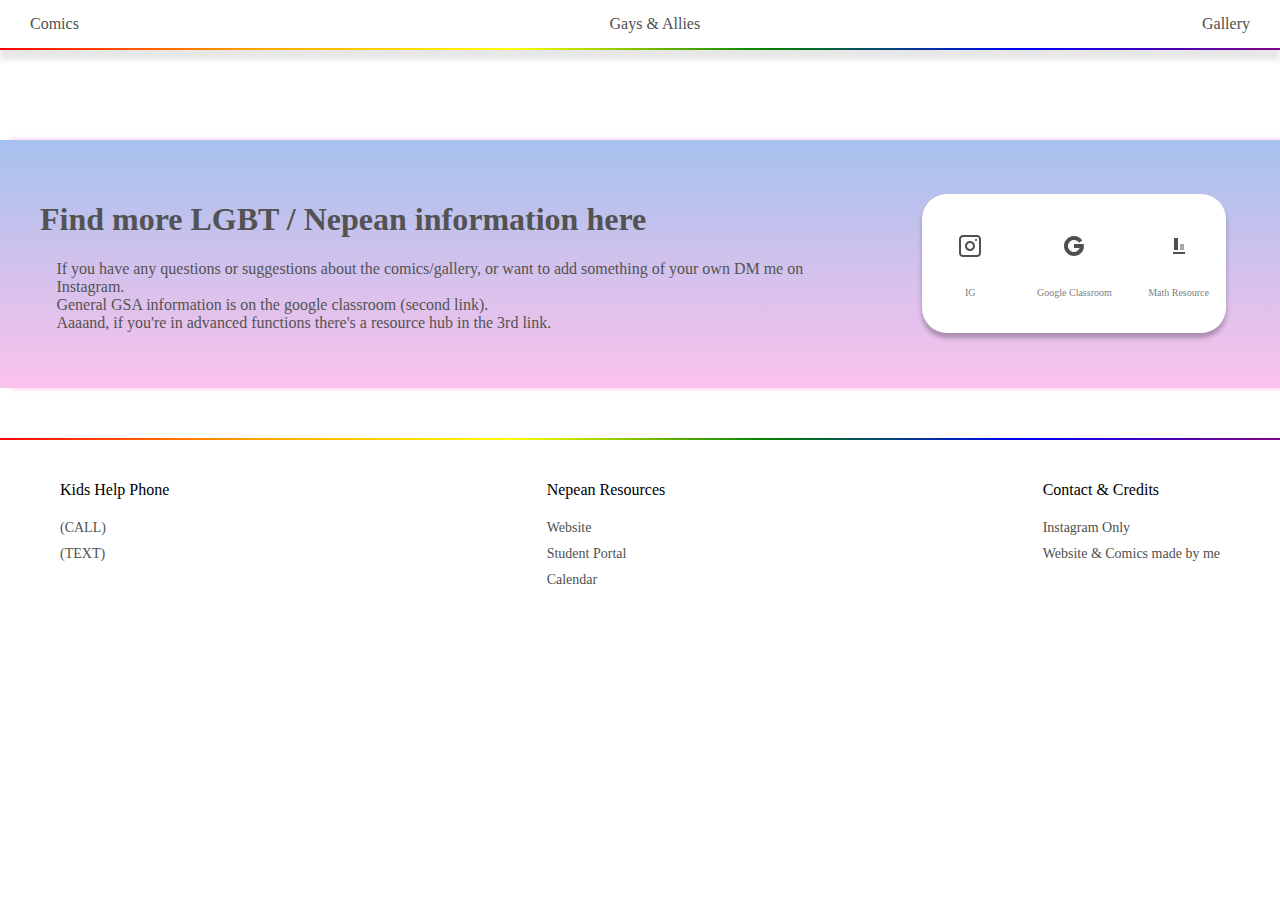
<file: gallery.html>
<!DOCTYPE html>
<html lang="en">
  <head>
    <meta charset="UTF-8" />
    <meta name="viewport" content="width=device-width, initial-scale=1.0" />
    <meta http-equiv="X-UA-Compatible" content="ie=edge" />
    <title>Queer comics</title>
     <link rel="icon" type="QueerSite image" href="images/serie/1faf6.png" />
    <link rel="stylesheet" href="gallery.css" />
  </head>
  <body>
    <header>
      <a href="index.html">Comics</a>
      <a class="logo"  style="cursor:default;">Gays & Allies</a>
      <a href="gallery.html">Gallery</a>
    </header>
    <section id="bottomsection">
      <div id="bottomcontent">
        <h1 class="middle-section-titles">
          Find more LGBT / Nepean information here
        </h1>
        <p>
          If you have any questions or suggestions about the comics/gallery, or
          want to add something of your own DM me on Instagram.<br />General GSA
          information is on the google classroom (second link).<br />Aaaand, if
          you're in advanced functions there's a resource hub in the 3rd link.
        </p>
      </div>
      <ul class="bottomlinks">
        <li class="linkup">
          <a href="youtube.com"
            ><svg
              width="24"
              height="24"
              viewBox="0 0 24 24"
              fill="none"
              xmlns="http://www.w3.org/2000/svg"
            >
              <path
                fill-rule="evenodd"
                clip-rule="evenodd"
                d="M12 7C9.23858 7 7 9.23858 7 12C7 14.7614 9.23858 17 12 17C14.7614 17 17 14.7614 17 12C17 9.23858 14.7614 7 12 7ZM9 12C9 13.6569 10.3431 15 12 15C13.6569 15 15 13.6569 15 12C15 10.3431 13.6569 9 12 9C10.3431 9 9 10.3431 9 12Z"
                fill="currentColor"
              />
              <path
                d="M18 5C17.4477 5 17 5.44772 17 6C17 6.55228 17.4477 7 18 7C18.5523 7 19 6.55228 19 6C19 5.44772 18.5523 5 18 5Z"
                fill="currentColor"
              />
              <path
                fill-rule="evenodd"
                clip-rule="evenodd"
                d="M5 1C2.79086 1 1 2.79086 1 5V19C1 21.2091 2.79086 23 5 23H19C21.2091 23 23 21.2091 23 19V5C23 2.79086 21.2091 1 19 1H5ZM19 3H5C3.89543 3 3 3.89543 3 5V19C3 20.1046 3.89543 21 5 21H19C20.1046 21 21 20.1046 21 19V5C21 3.89543 20.1046 3 19 3Z"
                fill="currentColor"
              /></svg
          ></a>
          <p>IG</p>
        </li>
        <li class="linkup">
          <a href="youtube.com"
            ><svg
              width="24"
              height="24"
              viewBox="0 0 24 24"
              fill="none"
              xmlns="http://www.w3.org/2000/svg"
            >
              <path
                d="M6 12C6 15.3137 8.68629 18 12 18C14.6124 18 16.8349 16.3304 17.6586 14H12V10H21.8047V14H21.8C20.8734 18.5645 16.8379 22 12 22C6.47715 22 2 17.5228 2 12C2 6.47715 6.47715 2 12 2C15.445 2 18.4831 3.742 20.2815 6.39318L17.0039 8.68815C15.9296 7.06812 14.0895 6 12 6C8.68629 6 6 8.68629 6 12Z"
                fill="currentColor"
              /></svg
          ></a>
          <p>Google Classroom</p>
        </li>
        <li class="linkup">
          <a href="youtube.com"
            ><svg
              width="24"
              height="24"
              viewBox="0 0 24 24"
              fill="none"
              xmlns="http://www.w3.org/2000/svg"
            >
              <path
                d="M13 10H17V16H13V10Z"
                fill="currentColor"
                fill-opacity="0.5"
              />
              <path d="M11 4H7V16H11V4Z" fill="currentColor" />
              <path d="M18 18H6V20H18V18Z" fill="currentColor" /></svg
          ></a>
          <p>Math Resource</p>
        </li>
      </ul>
    </section>

    <footer>
      <div class="footercolumns">
        <p>Kids Help Phone</p>
        <a href="tel:1-800-668-6868">(CALL)</a>
        <a href="sms://686868?&&body=CONNECT">(TEXT)</a>
      </div>
      <div class="footercolumns">
        <p>Nepean Resources</p>
        <a href="https://nepeanhs.ocdsb.ca/">Website</a>
        <a href="https://sites.google.com/ocdsb.ca/ocdsb-student-portal/home"
          >Student Portal</a
        >
        <a href="https://www.ocdsb.ca/download/523327">Calendar</a>
      </div>
      <div class="footercolumns">
        <p>Contact & Credits</p>
        <a>Instagram Only</a>
        <a class="my-credit">Website & Comics made by me</a>
      </div>
    </footer>
  </body>
</html>
</file>
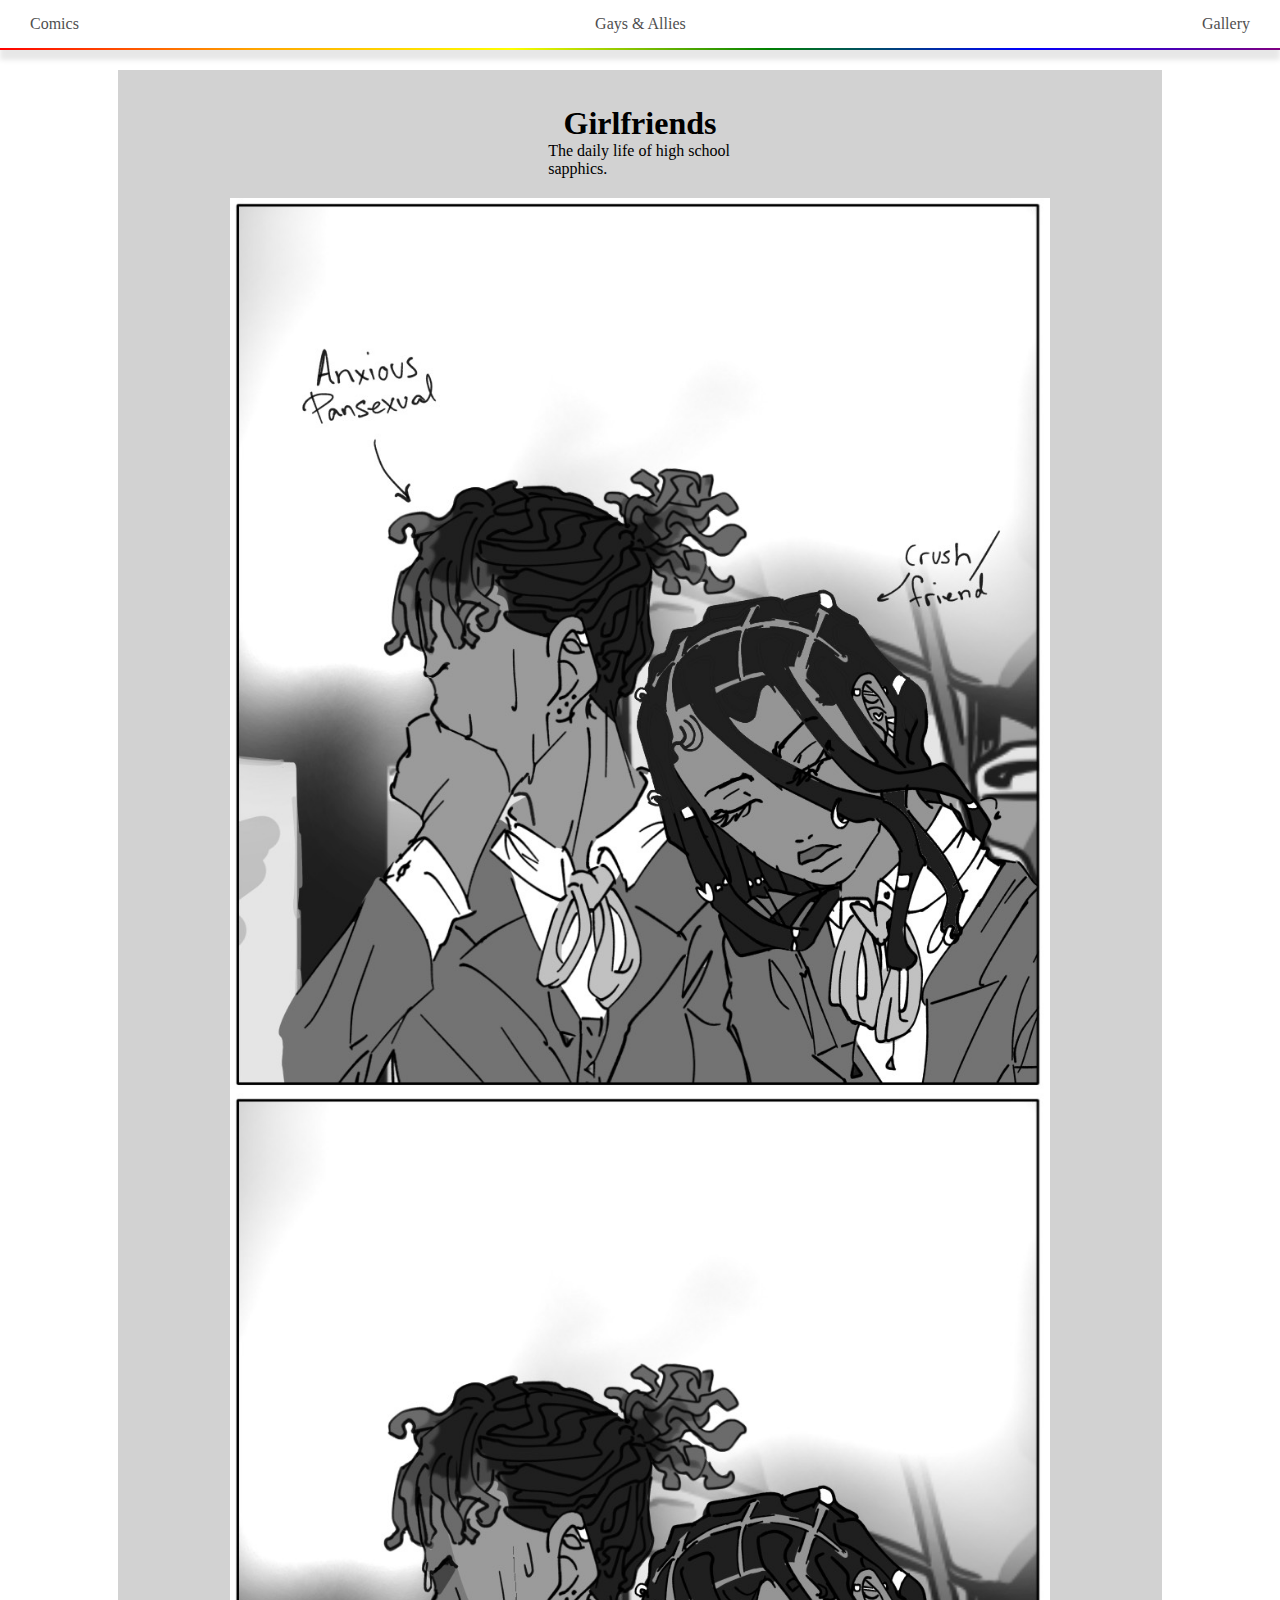
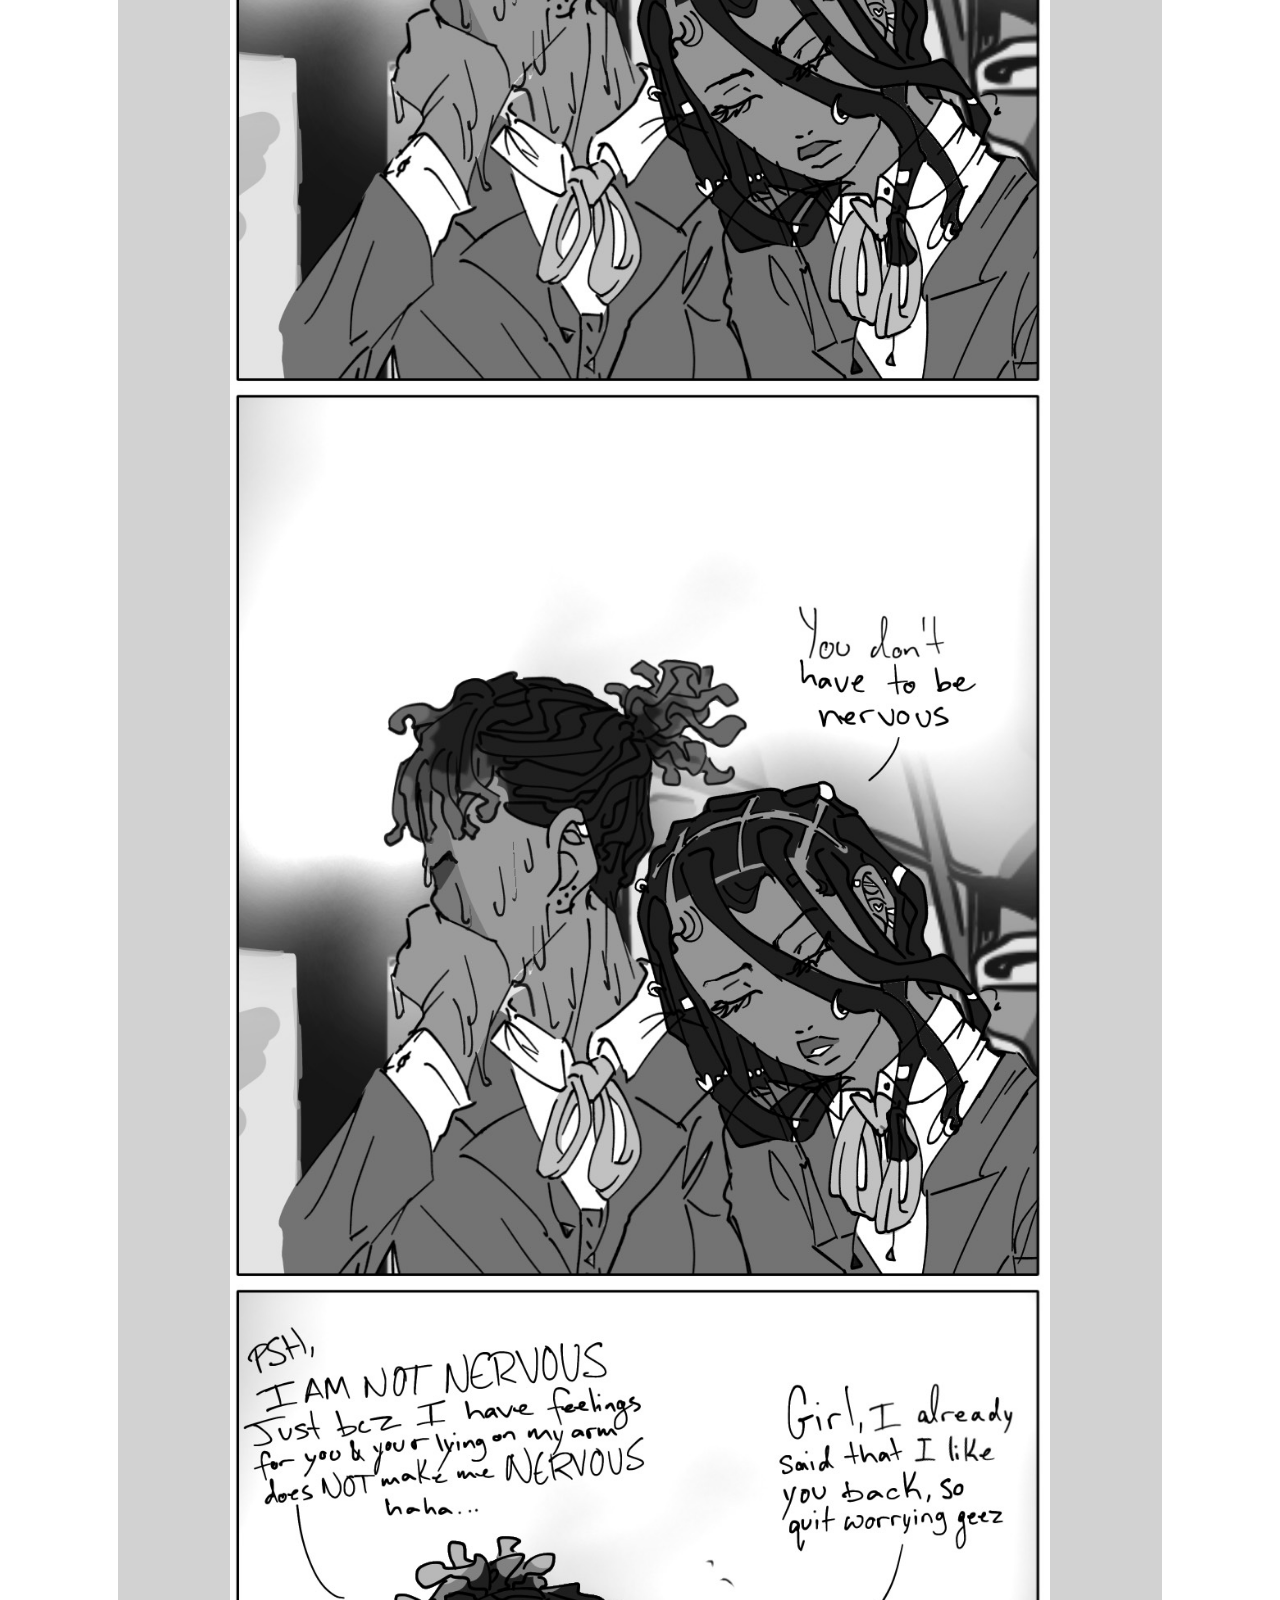
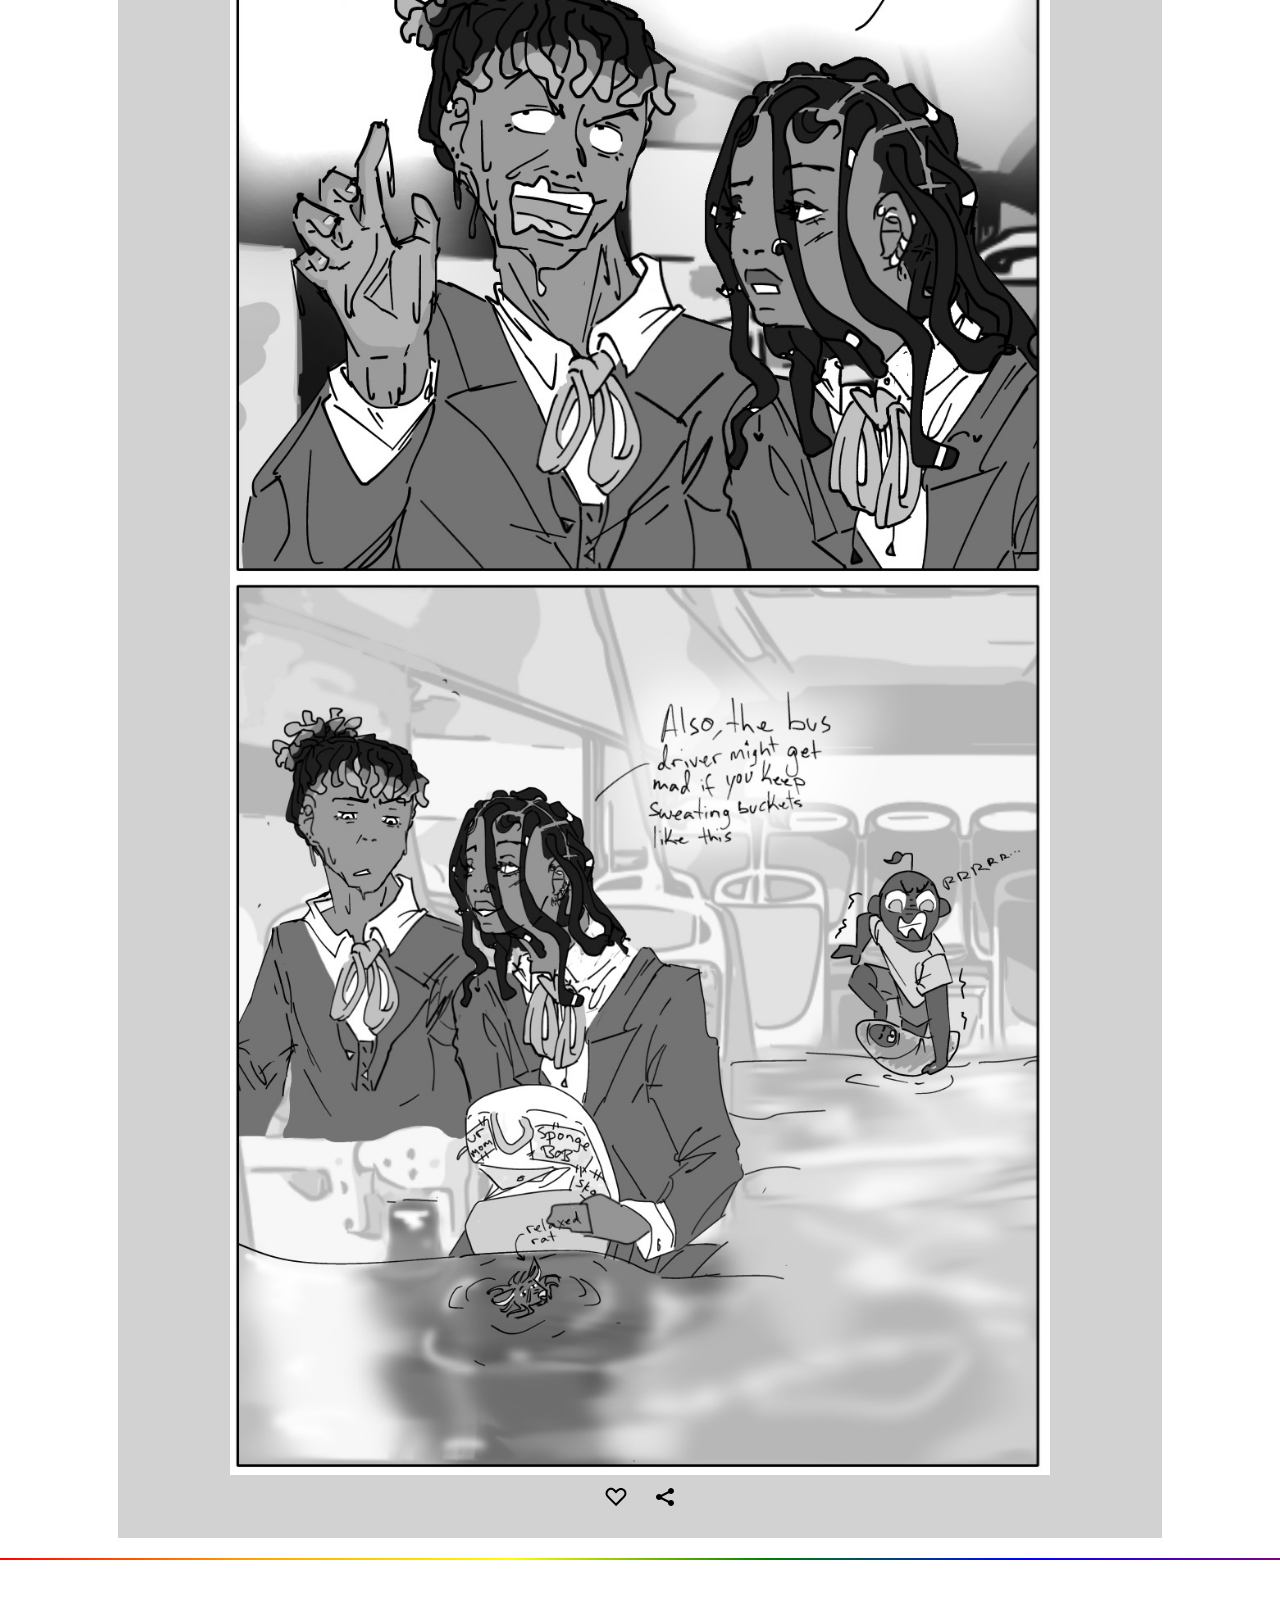
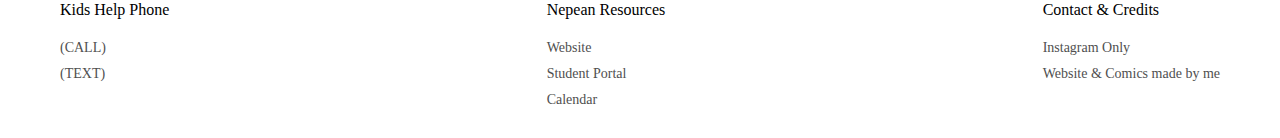
<file: serie2.html>
<!DOCTYPE html>
<html lang="en">
  <head>
    <meta charset="UTF-8" />
    <meta name="viewport" content="width=device-width, initial-scale=1.0" />
    <meta http-equiv="X-UA-Compatible" content="ie=edge" />
    <title>HTML + CSS</title>
    <link rel="stylesheet" href="serie.css" />
  </head>
  <body>
    <header>
      <a href="index.html">Comics</a>
      <a class="logo" style="cursor:default;">Gays & Allies</a>
      <a href="gallery.html">Gallery</a>
    </header>

    <main class="main-area">
      <section class="seriestuff">
        <div class="serieinfo">
          <div class="serienav-title">
            <h1 style="margin: 0px">Girlfriends</h1>
          </div>
          <div class="serienav-info">
            <p style="margin: 0px">The daily life of high school sapphics. </p>
          </div>
        </div>
      </section>
      <section class="main-images"> 
        <img src="images/serie/IMG_7185.png"></img>
        <img src="images/serie/IMG_7186.png"></img>
        <img src="images/serie/IMG_7187.png"></img>
        <img src="images/serie/IMG_7188.png"></img>
        <img src="images/serie/IMG_7189.png"></img>
      
      </section>

     <section class="seriestuff"> 
        <div class="like">
            <svg
            width="24"
            height="24"
            viewBox="0 0 24 24"
            fill="none"
            xmlns="http://www.w3.org/2000/svg"
          >
            <path
              fill-rule="evenodd"
              clip-rule="evenodd"
              d="M12.0122 5.57169L10.9252 4.48469C8.77734 2.33681 5.29493 2.33681 3.14705 4.48469C0.999162 6.63258 0.999162 10.115 3.14705 12.2629L11.9859 21.1017L11.9877 21.0999L12.014 21.1262L20.8528 12.2874C23.0007 10.1395 23.0007 6.65711 20.8528 4.50923C18.705 2.36134 15.2226 2.36134 13.0747 4.50923L12.0122 5.57169ZM11.9877 18.2715L16.9239 13.3352L18.3747 11.9342L18.3762 11.9356L19.4386 10.8732C20.8055 9.50635 20.8055 7.29028 19.4386 5.92344C18.0718 4.55661 15.8557 4.55661 14.4889 5.92344L12.0133 8.39904L12.006 8.3918L12.005 8.39287L9.51101 5.89891C8.14417 4.53207 5.92809 4.53207 4.56126 5.89891C3.19442 7.26574 3.19442 9.48182 4.56126 10.8487L7.10068 13.3881L7.10248 13.3863L11.9877 18.2715Z"
              fill="currentColor"
            />
          </svg>
        </div>
        <div class="share">
            <svg
            width="24"
            height="24"
            viewBox="0 0 24 24"
            fill="none"
            xmlns="http://www.w3.org/2000/svg"
          >
            <path
              d="M18 9C19.6569 9 21 7.65685 21 6C21 4.34315 19.6569 3 18 3C16.3431 3 15 4.34315 15 6C15 6.12549 15.0077 6.24919 15.0227 6.37063L8.08261 9.84066C7.54305 9.32015 6.80891 9 6 9C4.34315 9 3 10.3431 3 12C3 13.6569 4.34315 15 6 15C6.80891 15 7.54305 14.6798 8.08261 14.1593L15.0227 17.6294C15.0077 17.7508 15 17.8745 15 18C15 19.6569 16.3431 21 18 21C19.6569 21 21 19.6569 21 18C21 16.3431 19.6569 15 18 15C17.1911 15 16.457 15.3202 15.9174 15.8407L8.97733 12.3706C8.99229 12.2492 9 12.1255 9 12C9 11.8745 8.99229 11.7508 8.97733 11.6294L15.9174 8.15934C16.457 8.67985 17.1911 9 18 9Z"
              fill="currentColor"
            />
          </svg>
        </div>
    </section>
    </main>
    <footer>
      <div class="footercolumns">
        <p>Kids Help Phone</p>
        <a href="tel:1-800-668-6868">(CALL)</a>
        <a href="sms://686868?&&body=CONNECT">(TEXT)</a>
      </div>
      <div class="footercolumns">
        <p>Nepean Resources</p>
        <a href="https://nepeanhs.ocdsb.ca/">Website</a>
        <a href="https://sites.google.com/ocdsb.ca/ocdsb-student-portal/home"
          >Student Portal</a
        >
        <a href="https://www.ocdsb.ca/download/523327">Calendar</a>
      </div>
      <div class="footercolumns">
        <p>Contact & Credits</p>
        <a>Instagram Only</a>
        <a>Website & Comics made by me</a>
      </div>
    </footer>
  </body>
</html>
</file>
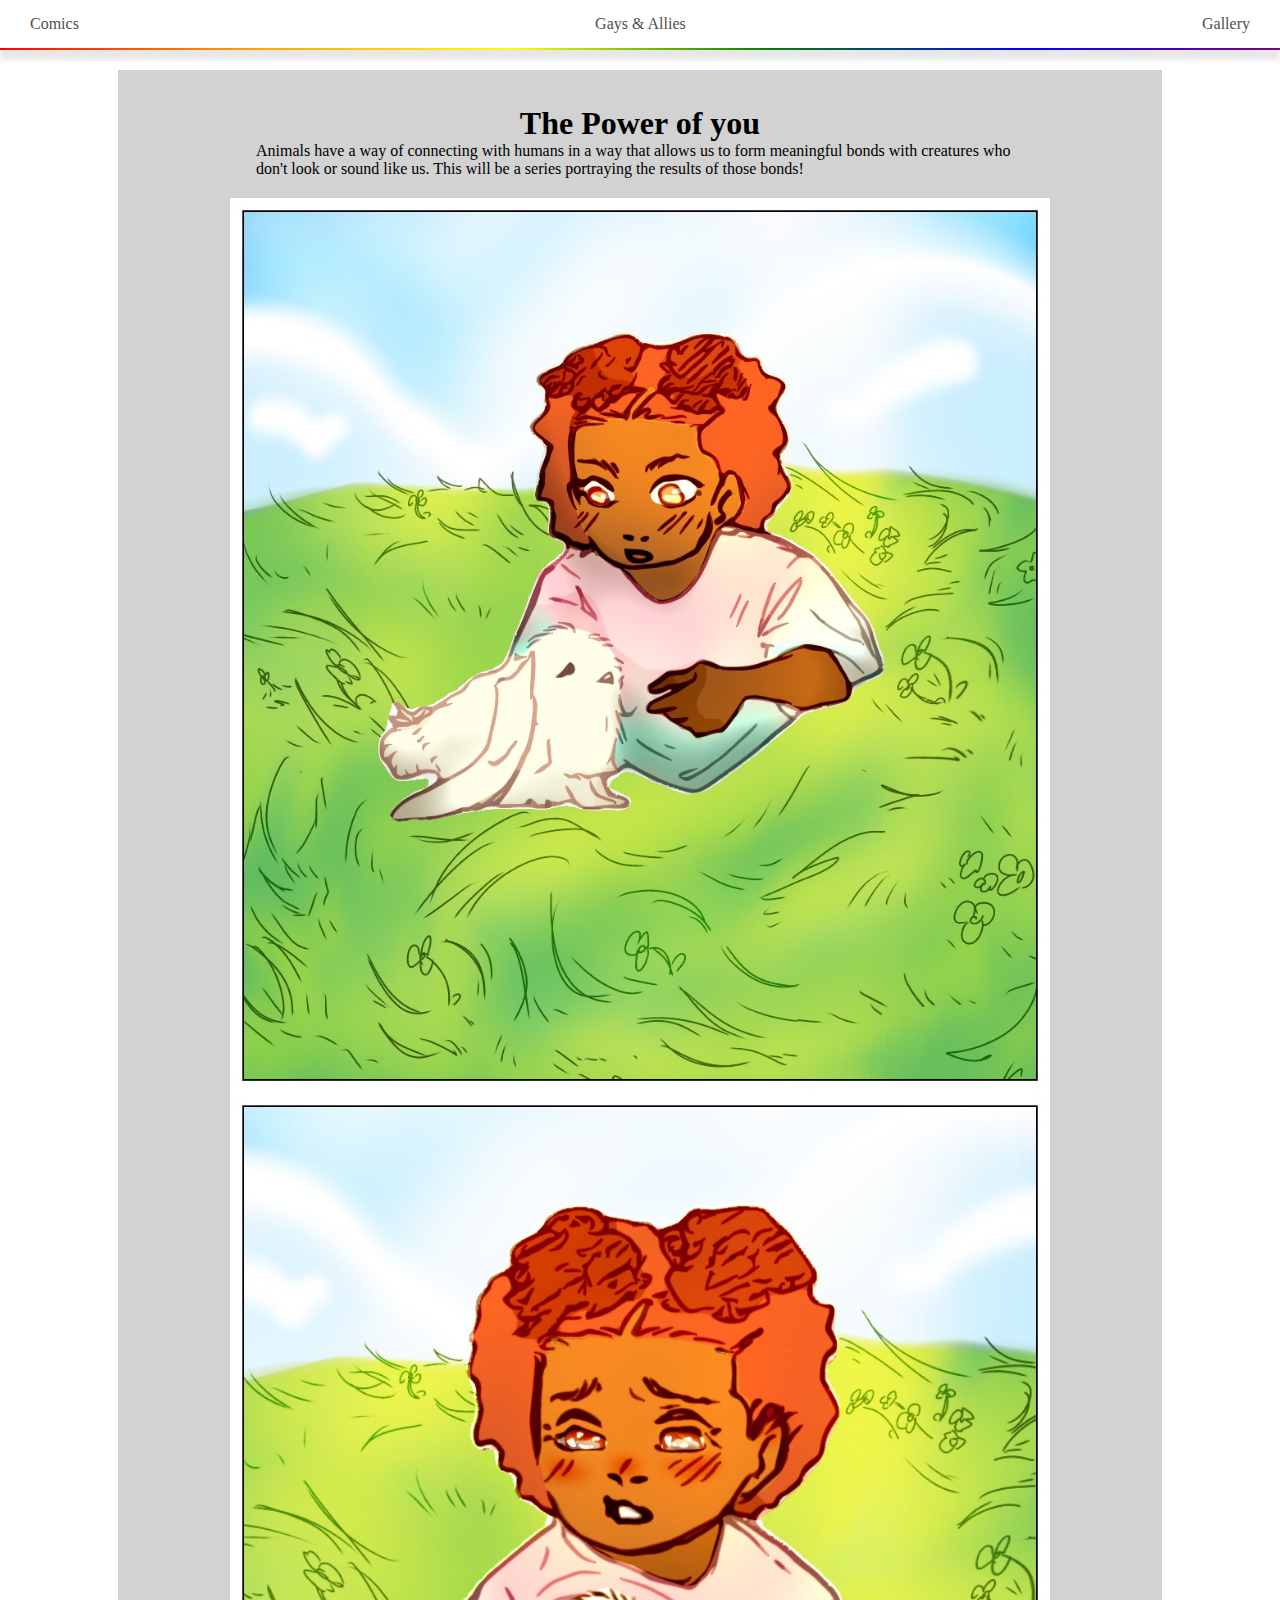
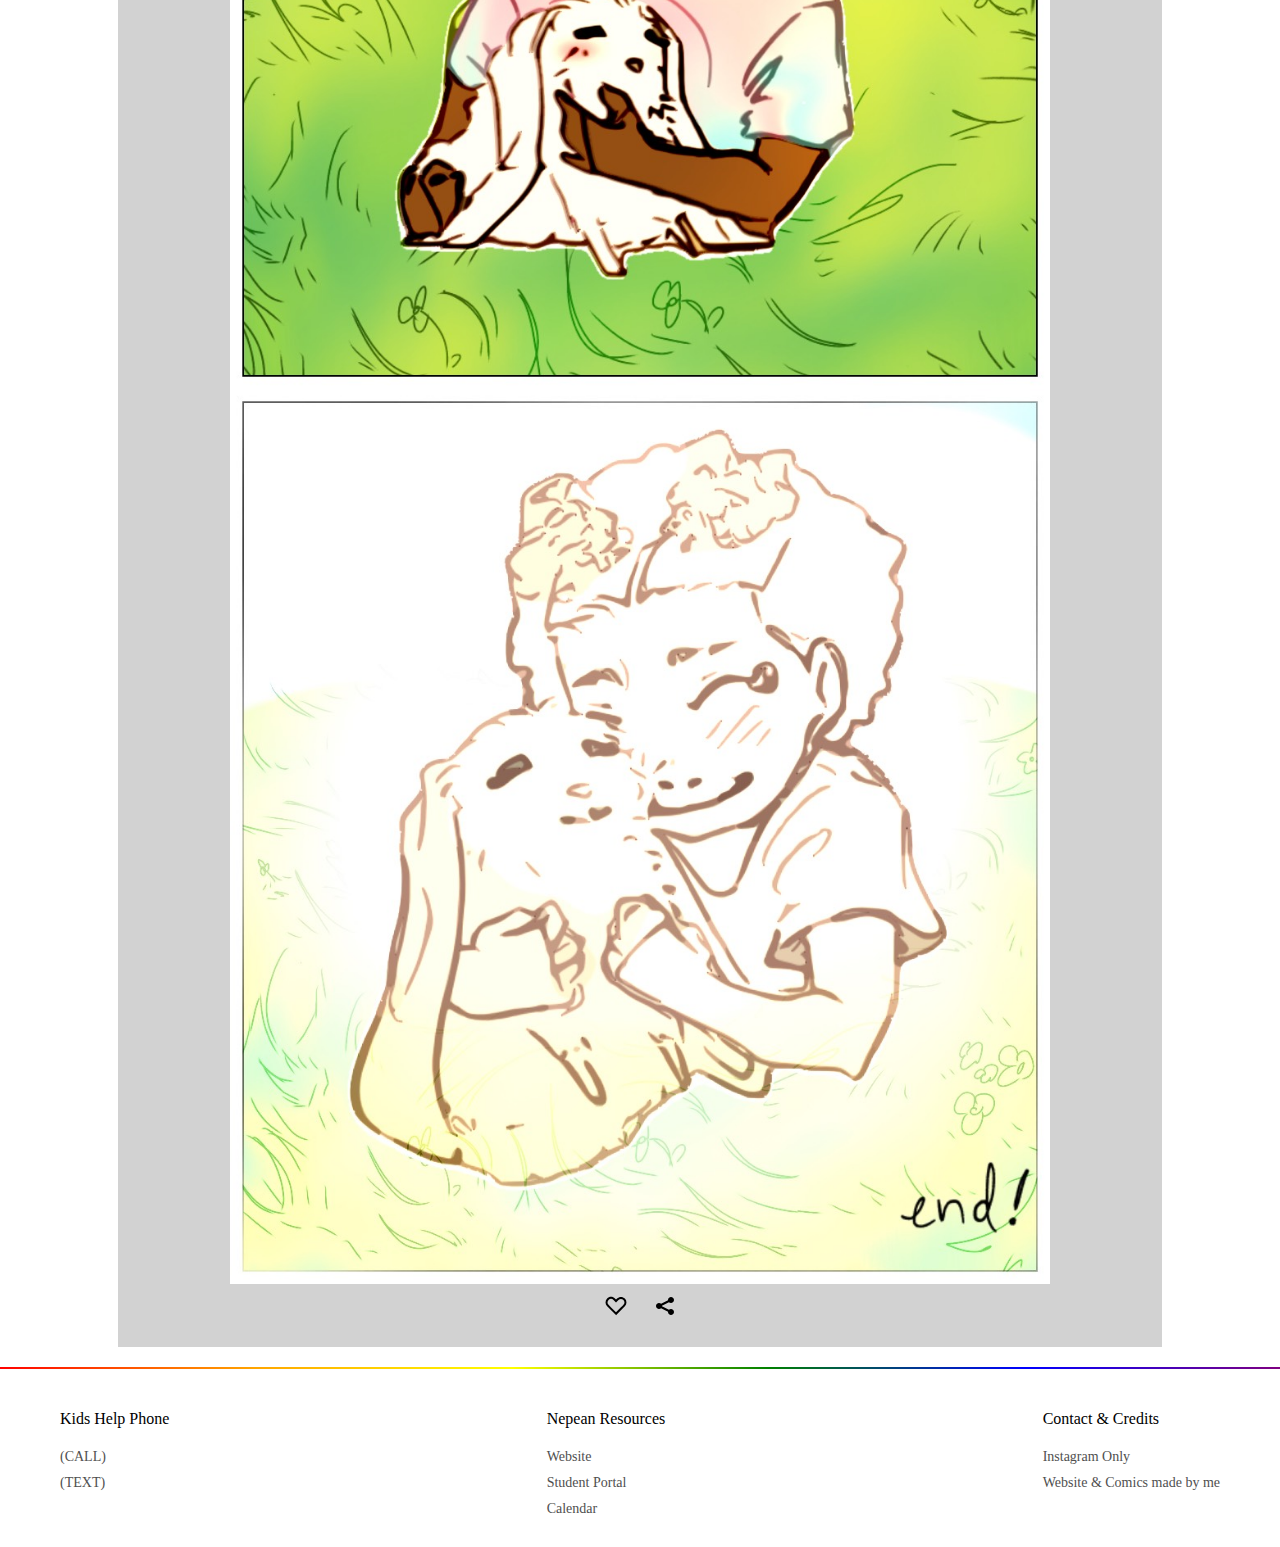
<file: story.html>
<!DOCTYPE html>
<html lang="en">
  <head>
    <meta charset="UTF-8" />
    <meta name="viewport" content="width=device-width, initial-scale=1.0" />
    <meta http-equiv="X-UA-Compatible" content="ie=edge" />
    <title>HTML + CSS</title>
     <link rel="icon" type="QueerSite image" href="images/serie/1faf6.png" />
    <link rel="stylesheet" href="serie.css" />
  </head>
  <body>
    <header>
      <a href="index.html">Comics</a>
      <a class="logo" style="cursor:default;">Gays & Allies</a>
      <a href="gallery.html">Gallery</a>
    </header>

    <main class="main-area">
      <section class="seriestuff">
        <div class="serieinfo">
          <div class="serienav-title">
            <h1 style="margin: 0px">The Power of you</h1>
          </div>
          <div class="serienav-info">
            <p style="margin: 0px">Animals have a way of connecting with humans in a way that allows us to form meaningful bonds with creatures who don't look or sound like us. This will be a series portraying the results of those bonds!</p>
          </div>
        </div>
      </section>
      <section class="main-images"> 
    <img src="images/serie/IMG_7035.png"></img>
    <img src="images/serie/IMG_7036.png"></img>
    <img src="images/serie/IMG_7181.png"></img>

 
     </section> 

     <section class="seriestuff"> 
        <div class="like">
            <svg
            width="24"
            height="24"
            viewBox="0 0 24 24"
            fill="none"
            xmlns="http://www.w3.org/2000/svg"
          >
            <path
              fill-rule="evenodd"
              clip-rule="evenodd"
              d="M12.0122 5.57169L10.9252 4.48469C8.77734 2.33681 5.29493 2.33681 3.14705 4.48469C0.999162 6.63258 0.999162 10.115 3.14705 12.2629L11.9859 21.1017L11.9877 21.0999L12.014 21.1262L20.8528 12.2874C23.0007 10.1395 23.0007 6.65711 20.8528 4.50923C18.705 2.36134 15.2226 2.36134 13.0747 4.50923L12.0122 5.57169ZM11.9877 18.2715L16.9239 13.3352L18.3747 11.9342L18.3762 11.9356L19.4386 10.8732C20.8055 9.50635 20.8055 7.29028 19.4386 5.92344C18.0718 4.55661 15.8557 4.55661 14.4889 5.92344L12.0133 8.39904L12.006 8.3918L12.005 8.39287L9.51101 5.89891C8.14417 4.53207 5.92809 4.53207 4.56126 5.89891C3.19442 7.26574 3.19442 9.48182 4.56126 10.8487L7.10068 13.3881L7.10248 13.3863L11.9877 18.2715Z"
              fill="currentColor"
            />
          </svg>
        </div>
        <div class="share">
            <svg
            width="24"
            height="24"
            viewBox="0 0 24 24"
            fill="none"
            xmlns="http://www.w3.org/2000/svg"
          >
            <path
              d="M18 9C19.6569 9 21 7.65685 21 6C21 4.34315 19.6569 3 18 3C16.3431 3 15 4.34315 15 6C15 6.12549 15.0077 6.24919 15.0227 6.37063L8.08261 9.84066C7.54305 9.32015 6.80891 9 6 9C4.34315 9 3 10.3431 3 12C3 13.6569 4.34315 15 6 15C6.80891 15 7.54305 14.6798 8.08261 14.1593L15.0227 17.6294C15.0077 17.7508 15 17.8745 15 18C15 19.6569 16.3431 21 18 21C19.6569 21 21 19.6569 21 18C21 16.3431 19.6569 15 18 15C17.1911 15 16.457 15.3202 15.9174 15.8407L8.97733 12.3706C8.99229 12.2492 9 12.1255 9 12C9 11.8745 8.99229 11.7508 8.97733 11.6294L15.9174 8.15934C16.457 8.67985 17.1911 9 18 9Z"
              fill="currentColor"
            />
          </svg>
        </div>
    </section>
    </main>
    <footer>
      <div class="footercolumns">
        <p>Kids Help Phone</p>
        <a href="tel:1-800-668-6868">(CALL)</a>
        <a href="sms://686868?&&body=CONNECT">(TEXT)</a>
      </div>
      <div class="footercolumns">
        <p>Nepean Resources</p>
        <a href="https://nepeanhs.ocdsb.ca/">Website</a>
        <a href="https://sites.google.com/ocdsb.ca/ocdsb-student-portal/home"
          >Student Portal</a
        >
        <a href="https://www.ocdsb.ca/download/523327">Calendar</a>
      </div>
      <div class="footercolumns">
        <p>Contact & Credits</p>
        <a>Instagram Only</a>
        <a>Website & Comics made by me</a>
      </div>
    </footer>
  </body>
</html>
</file>
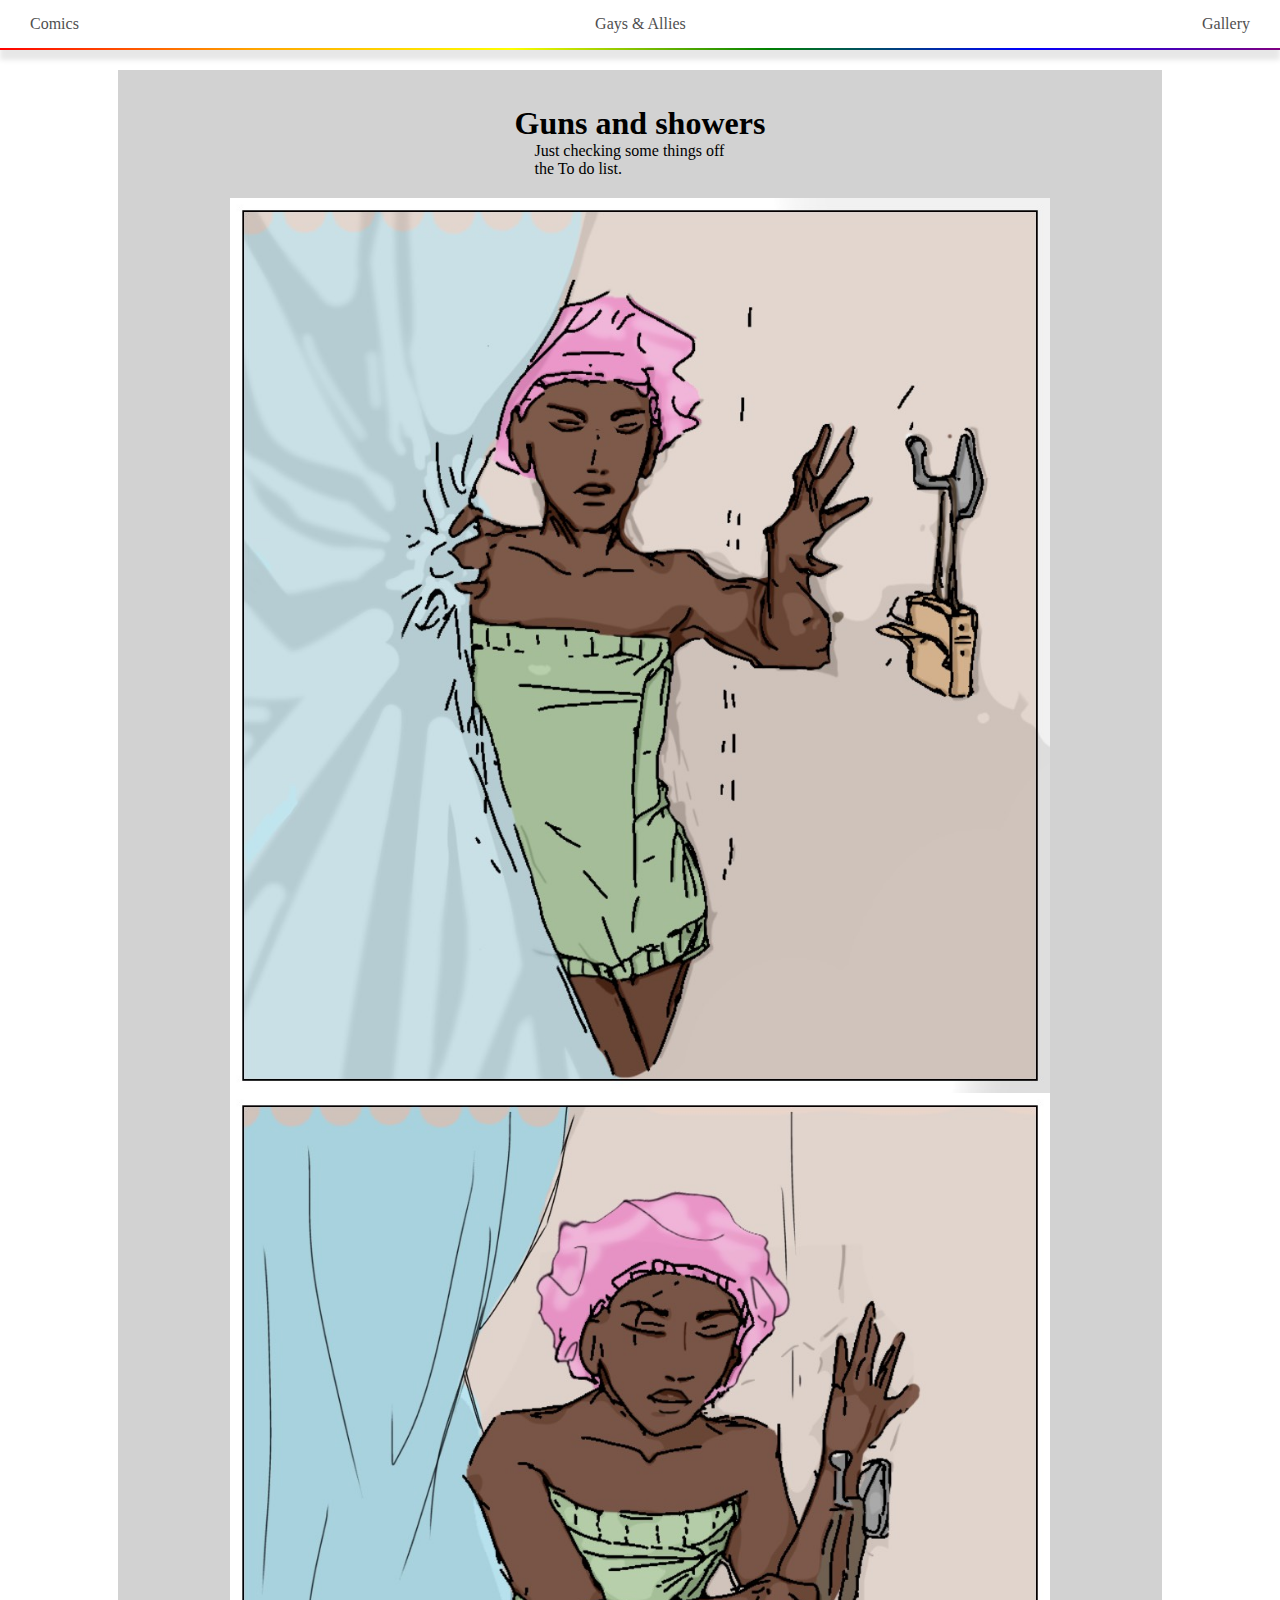
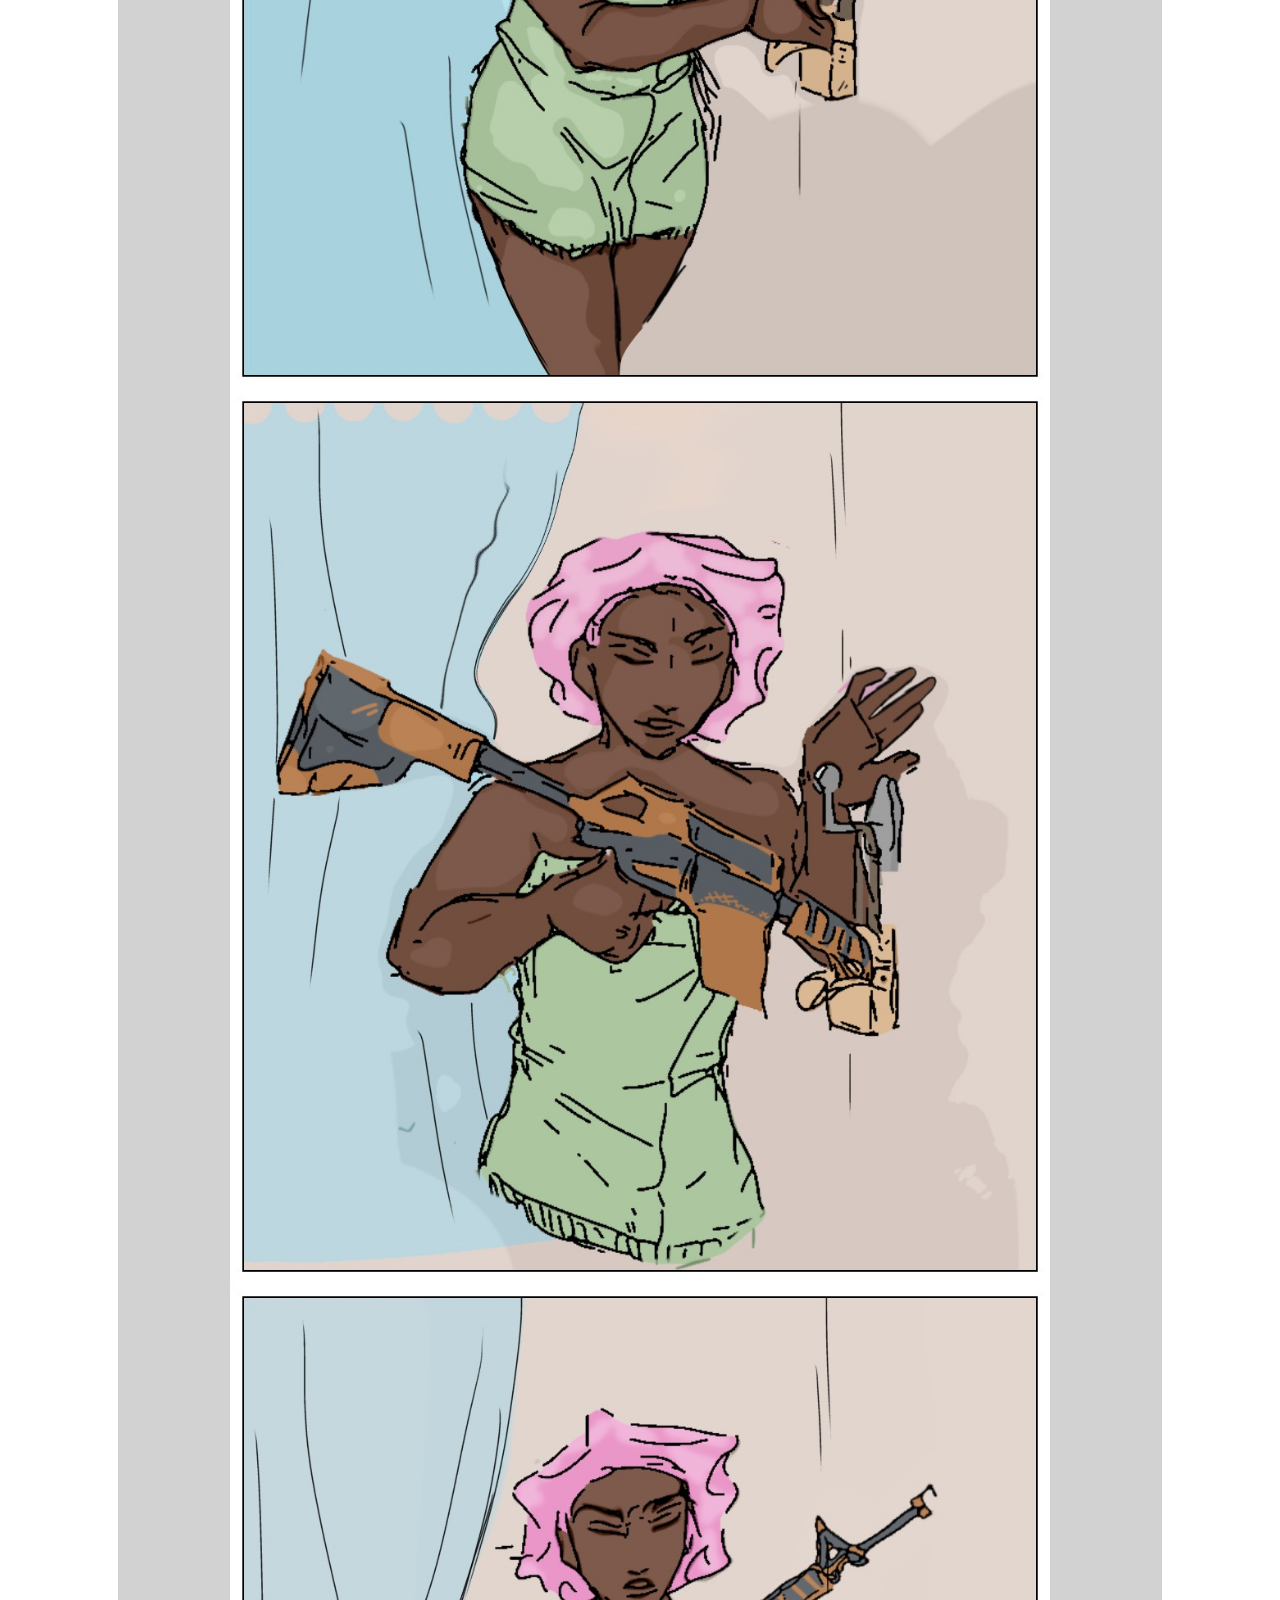
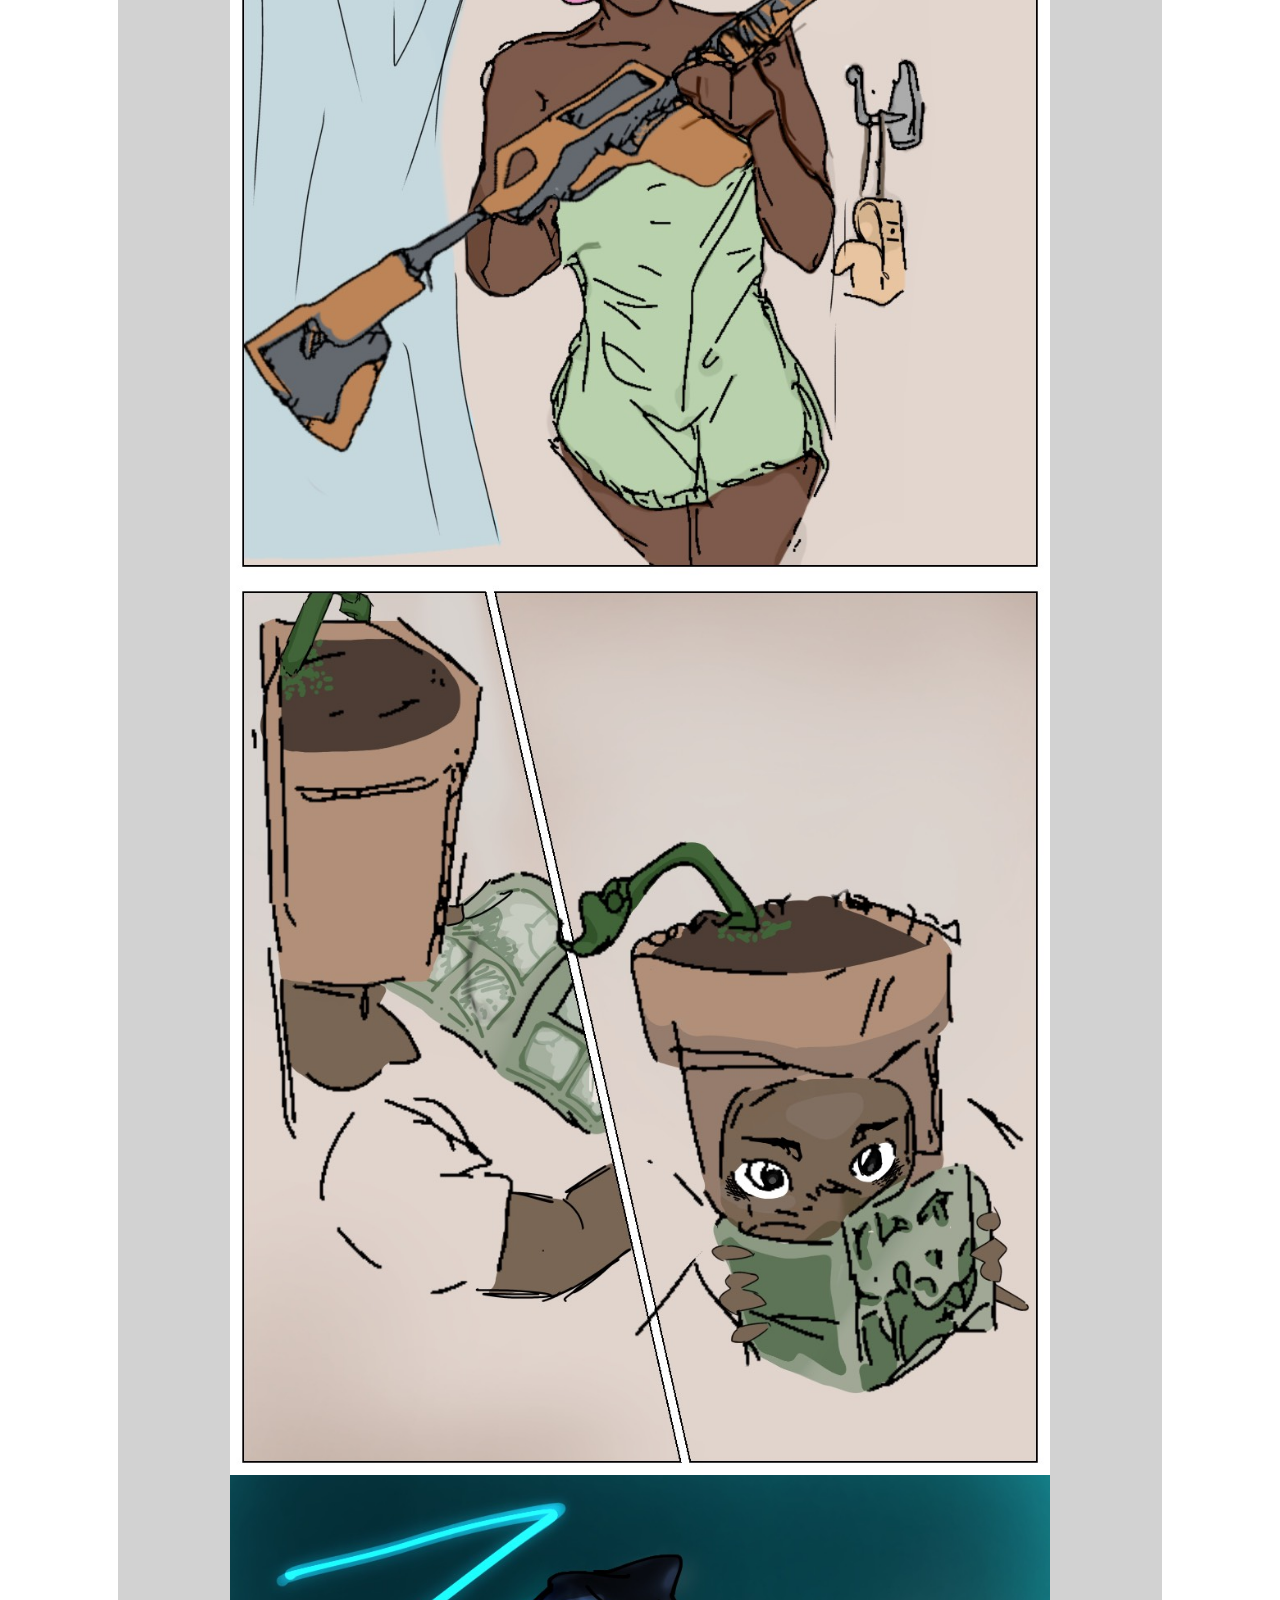
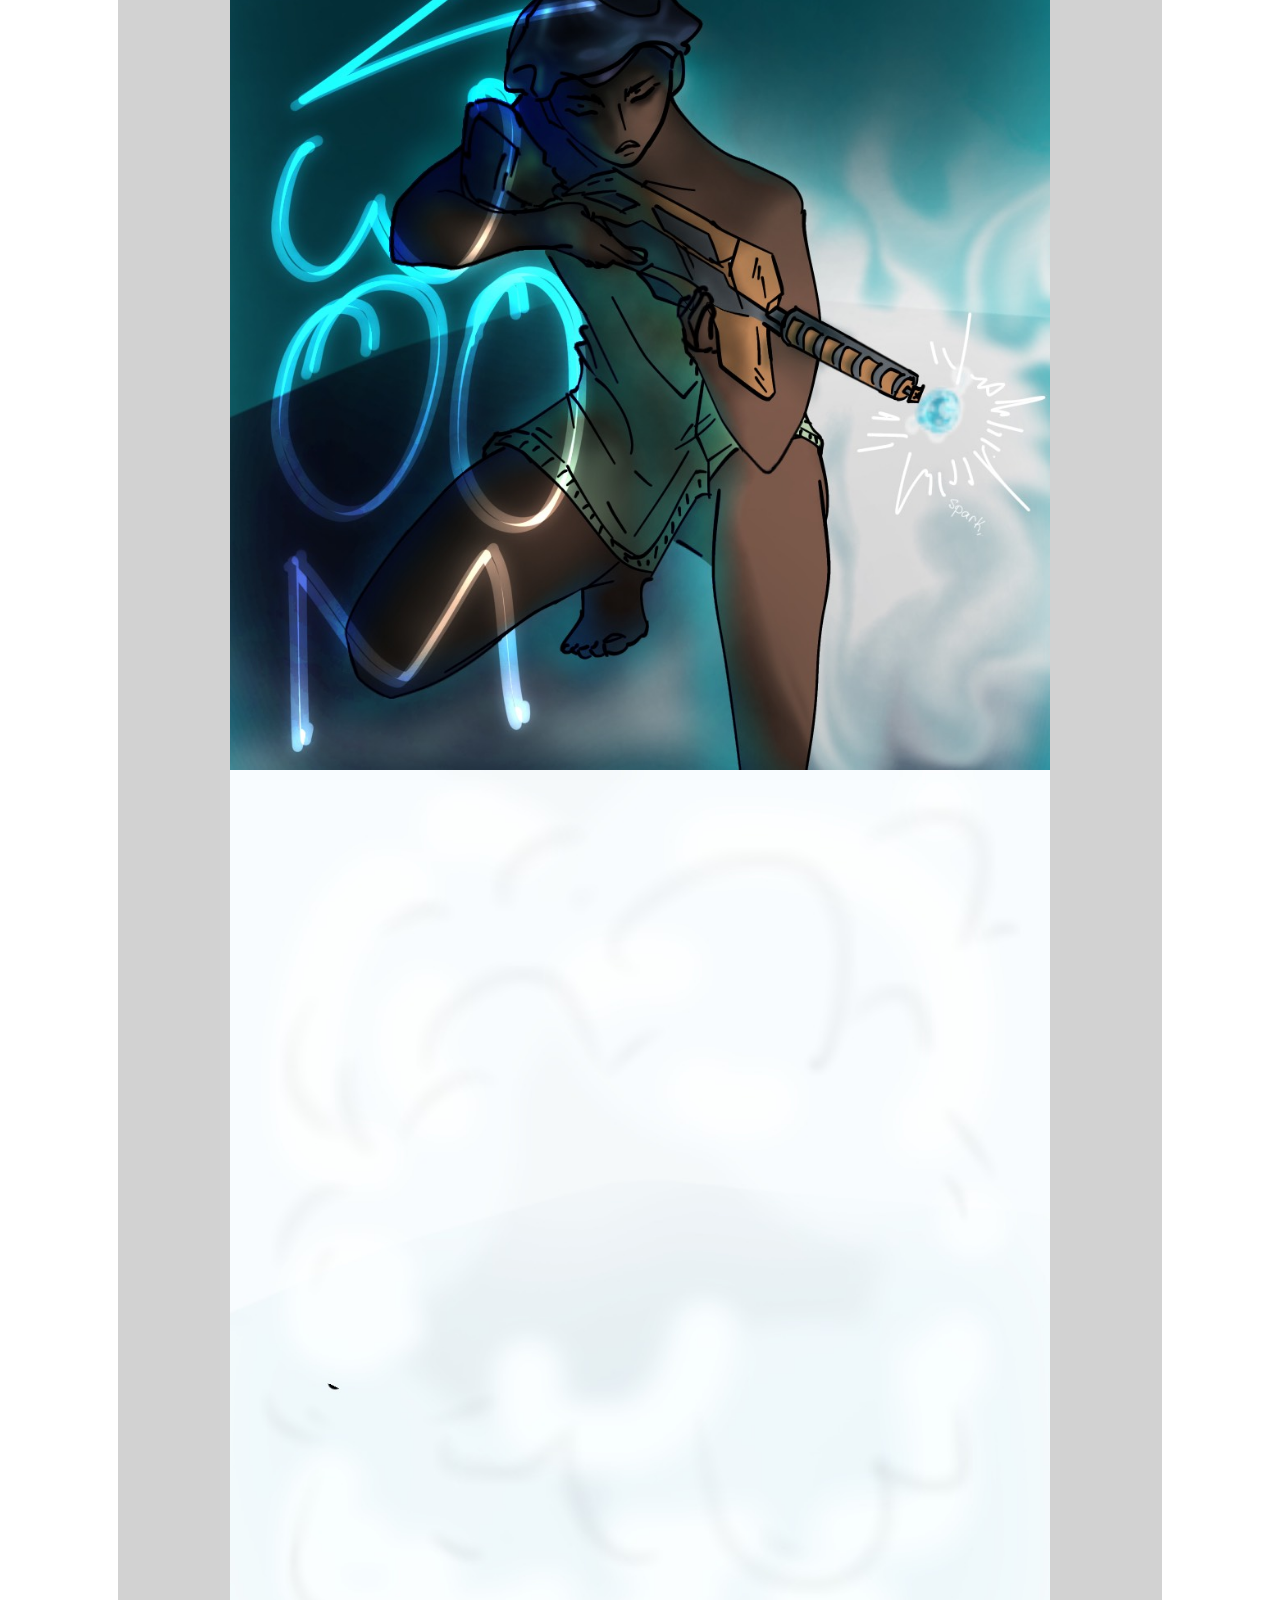
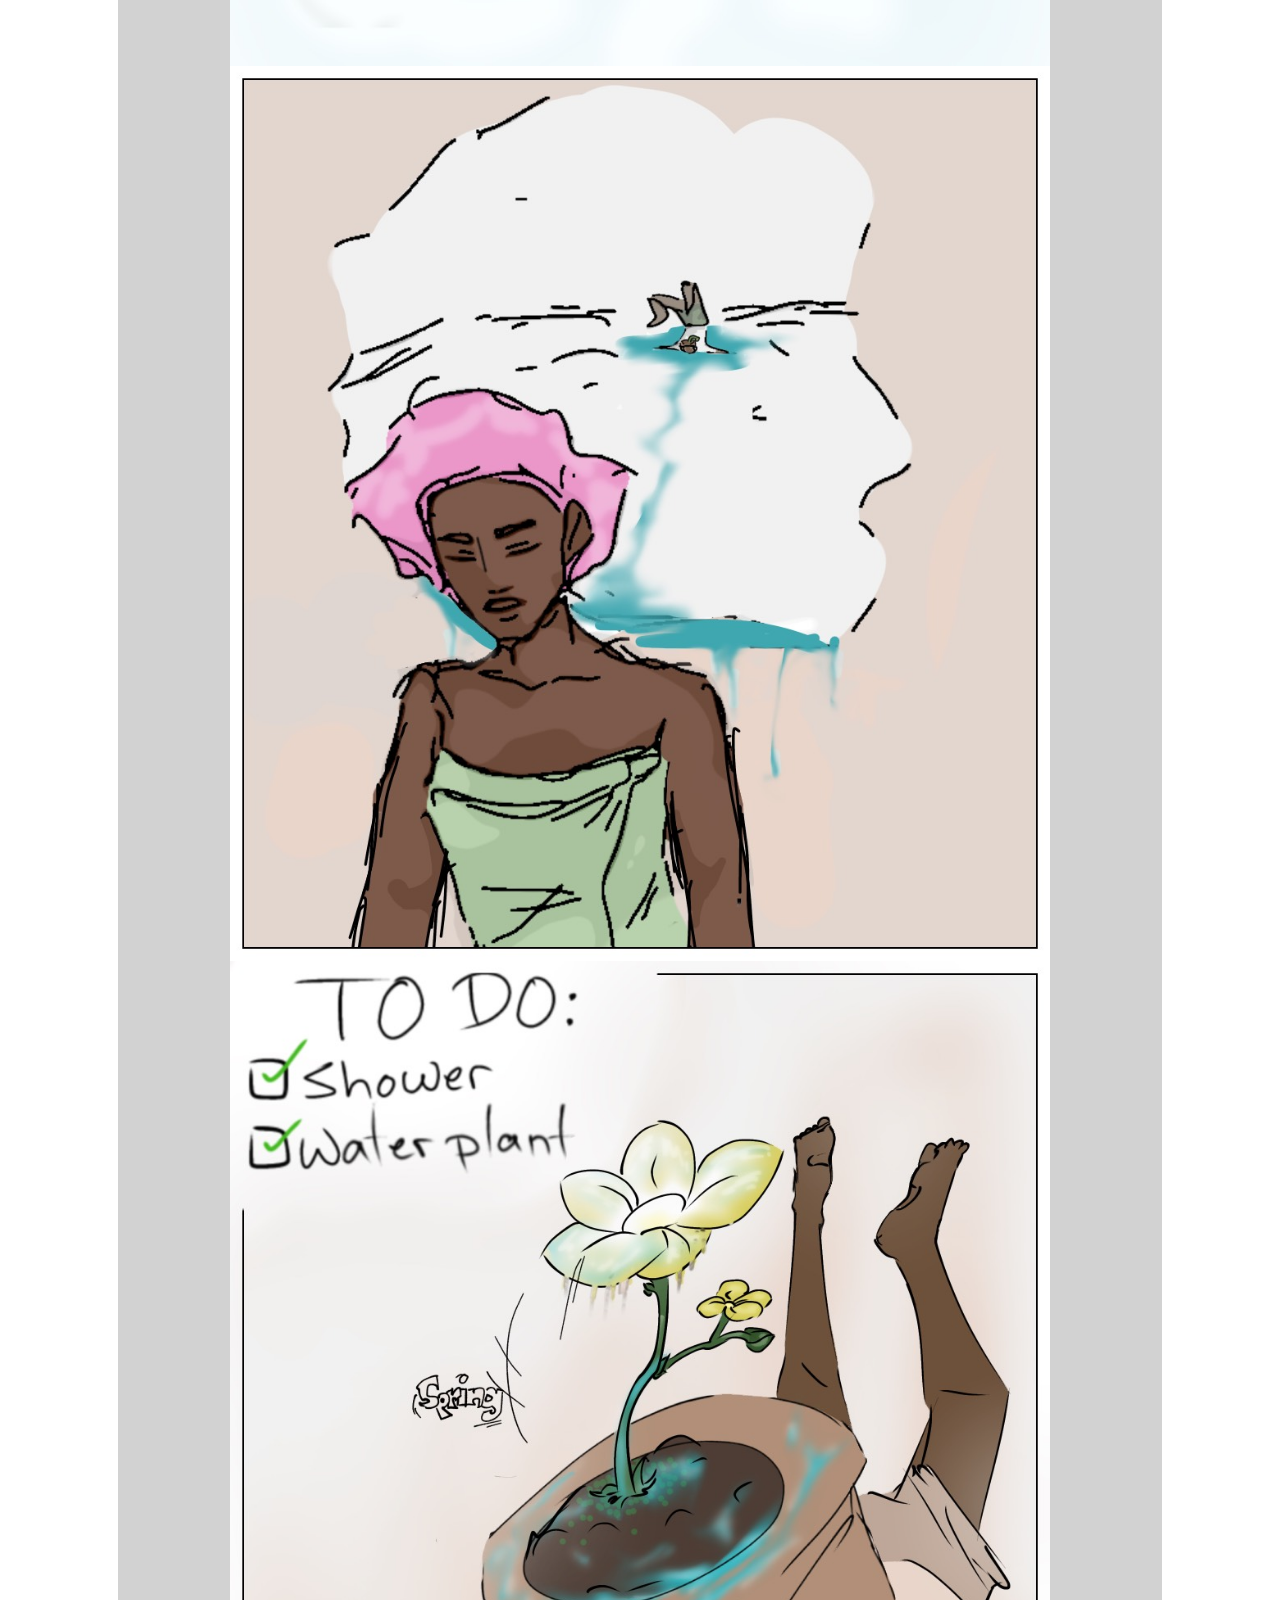
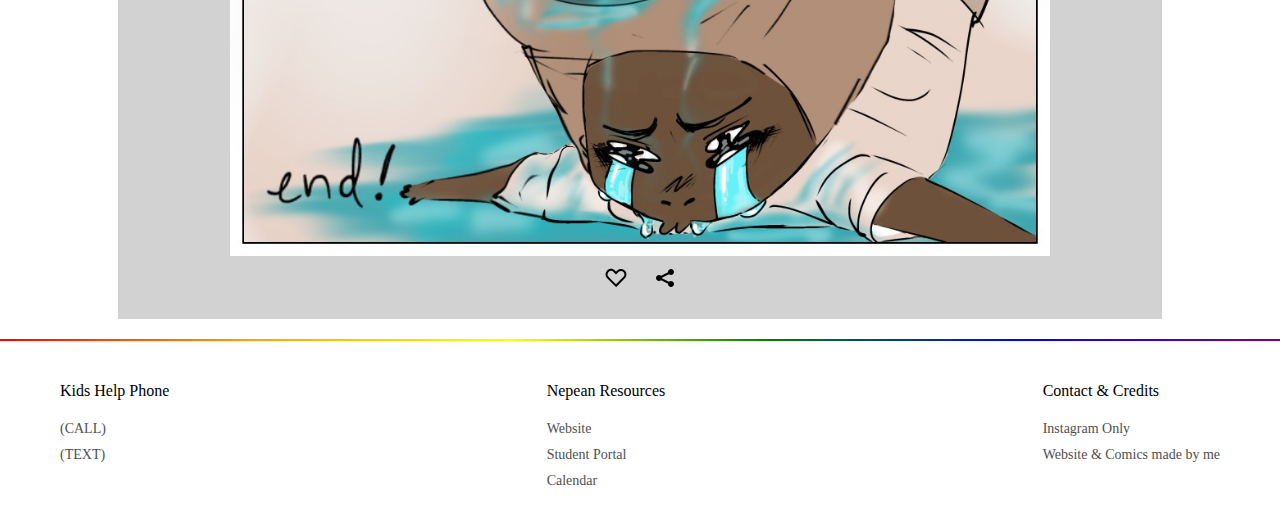
<file: story2.html>
<!DOCTYPE html>
<html lang="en">
  <head>
    <meta charset="UTF-8" />
    <meta name="viewport" content="width=device-width, initial-scale=1.0" />
    <meta http-equiv="X-UA-Compatible" content="ie=edge" />
    <title>HTML + CSS</title>
     <link rel="icon" type="QueerSite image" href="images/serie/1faf6.png" />
    <link rel="stylesheet" href="serie.css" />
  </head>
  <body>
    <header>
      <a href="index.html">Comics</a>
      <a class="logo" style="cursor:default;">Gays & Allies</a>
      <a href="gallery.html">Gallery</a>
    </header>

    <main class="main-area">
      <section class="seriestuff">
        <div class="serieinfo">
          <div class="serienav-title">
            <h1 style="margin: 0px">Guns and showers</h1>
          </div>
          <div class="serienav-info">
            <p style="margin: 0px">Just checking some things off the To do list.</p>
          </div>
        </div>
      </section>
<section class="main-images"> 
  <img src="images/serie/IMG_7029.png"></img>
    <img src="images/serie/IMG_7030.png"></img>
    <img src="images/serie/IMG_7031.png"></img>
    <img src="images/serie/IMG_7032.png"></img>
    <img src="images/serie/IMG_7174.png"></img>
    <img src="images/serie/IMG_7175.png"></img>
    <img src="images/serie/IMG_7176.png"></img>
    <img src="images/serie/IMG_7177.png"></img>
    <img src="images/serie/IMG_7178.png"></img></section> 

     <section class="seriestuff"> 
        <div class="like">
            <svg
            width="24"
            height="24"
            viewBox="0 0 24 24"
            fill="none"
            xmlns="http://www.w3.org/2000/svg"
          >
            <path
              fill-rule="evenodd"
              clip-rule="evenodd"
              d="M12.0122 5.57169L10.9252 4.48469C8.77734 2.33681 5.29493 2.33681 3.14705 4.48469C0.999162 6.63258 0.999162 10.115 3.14705 12.2629L11.9859 21.1017L11.9877 21.0999L12.014 21.1262L20.8528 12.2874C23.0007 10.1395 23.0007 6.65711 20.8528 4.50923C18.705 2.36134 15.2226 2.36134 13.0747 4.50923L12.0122 5.57169ZM11.9877 18.2715L16.9239 13.3352L18.3747 11.9342L18.3762 11.9356L19.4386 10.8732C20.8055 9.50635 20.8055 7.29028 19.4386 5.92344C18.0718 4.55661 15.8557 4.55661 14.4889 5.92344L12.0133 8.39904L12.006 8.3918L12.005 8.39287L9.51101 5.89891C8.14417 4.53207 5.92809 4.53207 4.56126 5.89891C3.19442 7.26574 3.19442 9.48182 4.56126 10.8487L7.10068 13.3881L7.10248 13.3863L11.9877 18.2715Z"
              fill="currentColor"
            />
          </svg>
        </div>
        <div class="share">
            <svg
            width="24"
            height="24"
            viewBox="0 0 24 24"
            fill="none"
            xmlns="http://www.w3.org/2000/svg"
          >
            <path
              d="M18 9C19.6569 9 21 7.65685 21 6C21 4.34315 19.6569 3 18 3C16.3431 3 15 4.34315 15 6C15 6.12549 15.0077 6.24919 15.0227 6.37063L8.08261 9.84066C7.54305 9.32015 6.80891 9 6 9C4.34315 9 3 10.3431 3 12C3 13.6569 4.34315 15 6 15C6.80891 15 7.54305 14.6798 8.08261 14.1593L15.0227 17.6294C15.0077 17.7508 15 17.8745 15 18C15 19.6569 16.3431 21 18 21C19.6569 21 21 19.6569 21 18C21 16.3431 19.6569 15 18 15C17.1911 15 16.457 15.3202 15.9174 15.8407L8.97733 12.3706C8.99229 12.2492 9 12.1255 9 12C9 11.8745 8.99229 11.7508 8.97733 11.6294L15.9174 8.15934C16.457 8.67985 17.1911 9 18 9Z"
              fill="currentColor"
            />
          </svg>
        </div>
    </section>
    </main>
    <footer>
      <div class="footercolumns">
        <p>Kids Help Phone</p>
        <a href="tel:1-800-668-6868">(CALL)</a>
        <a href="sms://686868?&&body=CONNECT">(TEXT)</a>
      </div>
      <div class="footercolumns">
        <p>Nepean Resources</p>
        <a href="https://nepeanhs.ocdsb.ca/">Website</a>
        <a href="https://sites.google.com/ocdsb.ca/ocdsb-student-portal/home"
          >Student Portal</a
        >
        <a href="https://www.ocdsb.ca/download/523327">Calendar</a>
      </div>
      <div class="footercolumns">
        <p>Contact & Credits</p>
        <a>Instagram Only</a>
        <a>Website & Comics made by me</a>
      </div>
    </footer>
  </body>
</html>
</file>
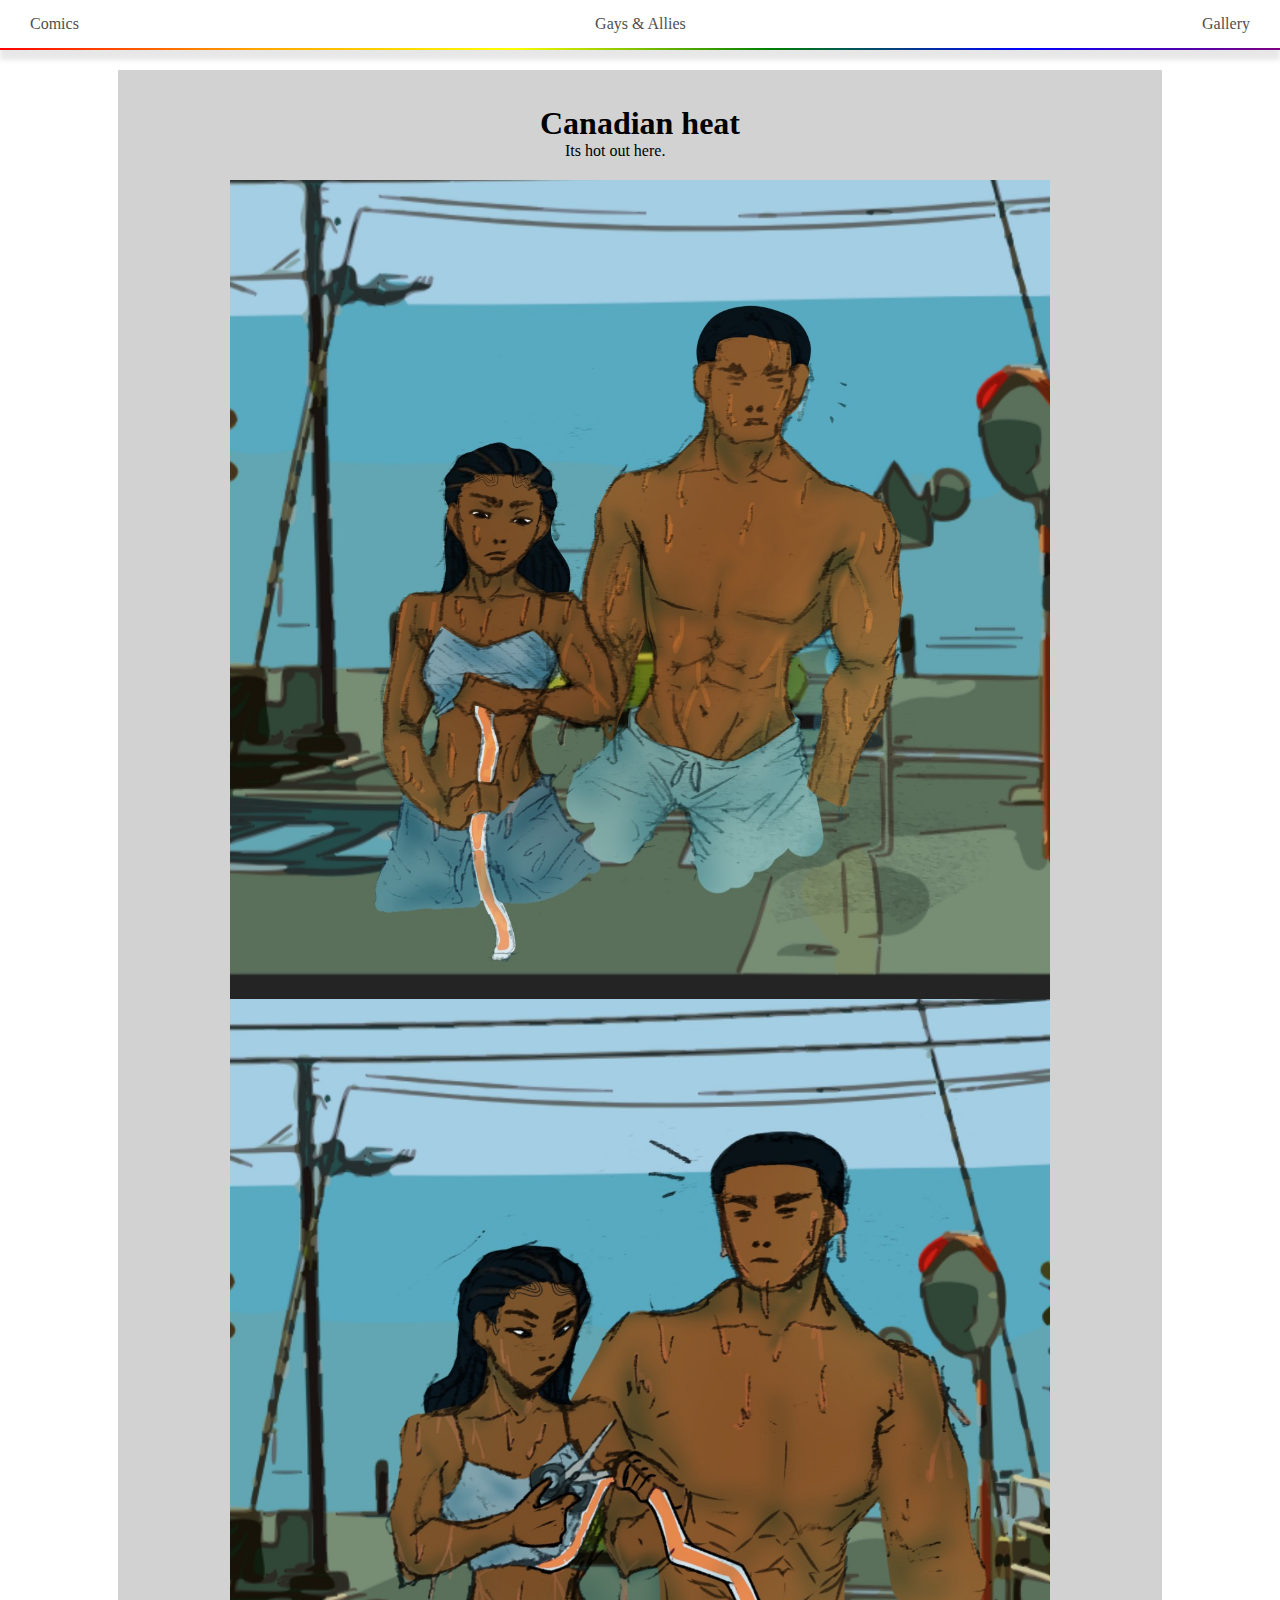
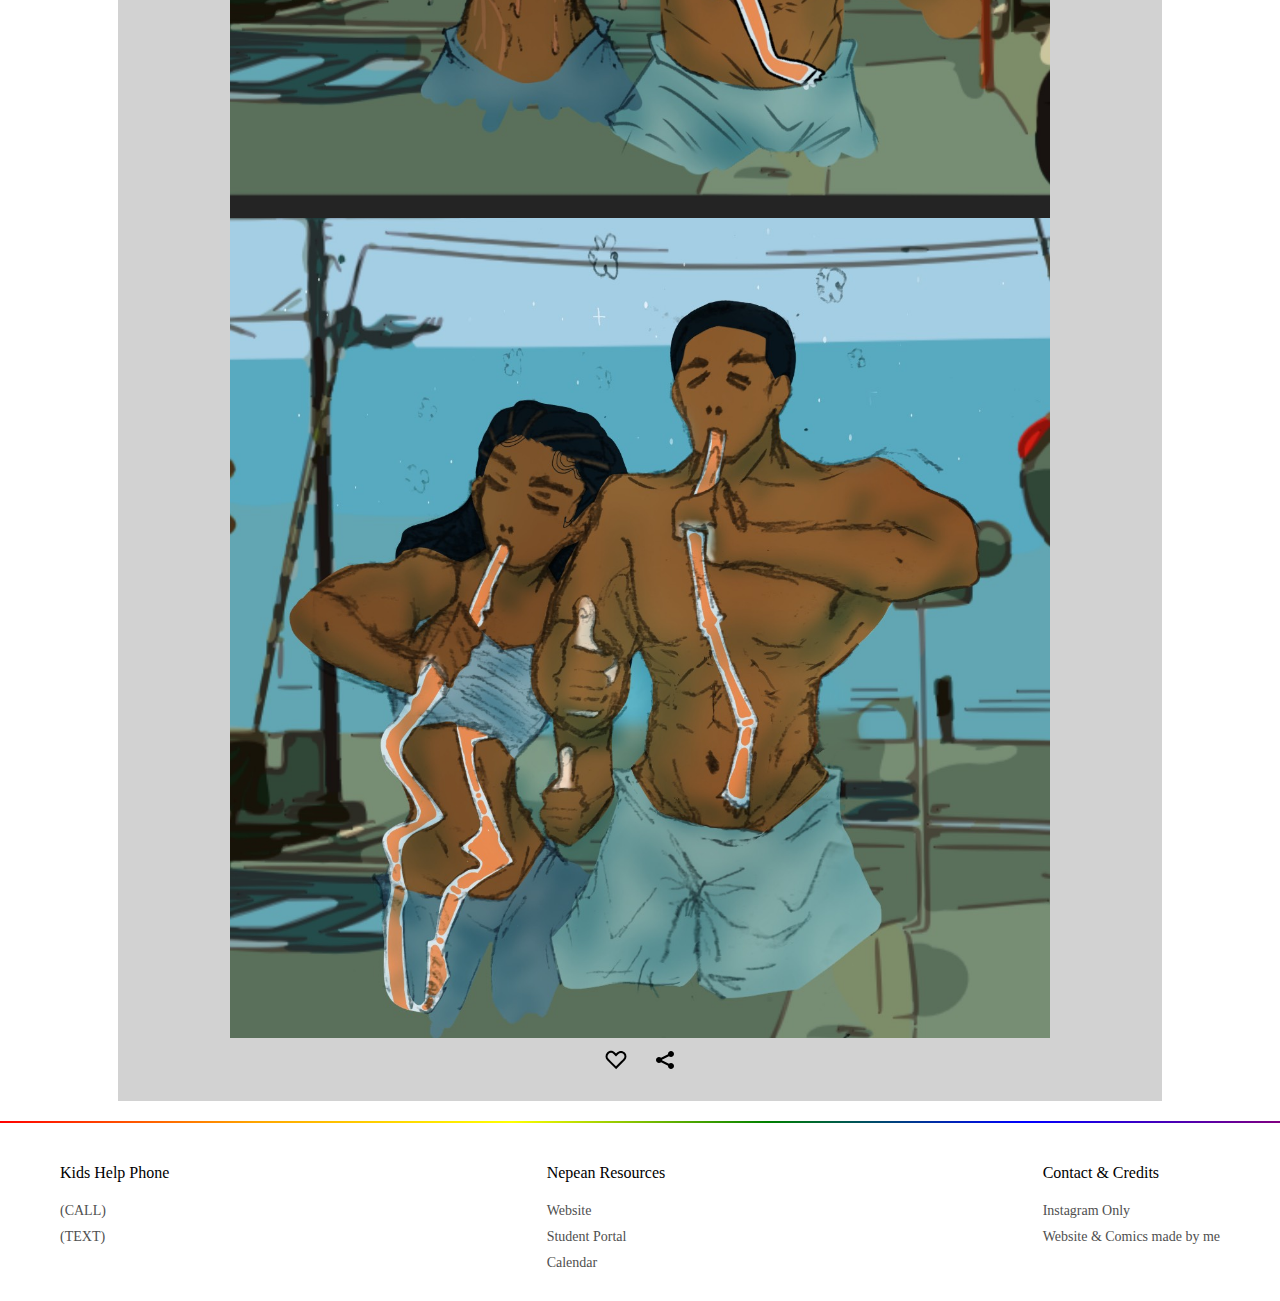
<file: story3.html>
<!DOCTYPE html>
<html lang="en">
  <head>
    <meta charset="UTF-8" />
    <meta name="viewport" content="width=device-width, initial-scale=1.0" />
    <meta http-equiv="X-UA-Compatible" content="ie=edge" />
    <title>HTML + CSS</title>
    <link rel="stylesheet" href="serie.css" />
  </head>
  <body>
    <header>
      <a href="index.html">Comics</a>
      <a class="logo" style="cursor:default;">Gays & Allies</a>
      <a href="gallery.html">Gallery</a>
    </header>

    <main class="main-area">
      <section class="seriestuff">
        <div class="serieinfo">
          <div class="serienav-title">
            <h1 style="margin: 0px">Canadian heat</h1>
          </div>
          <div class="serienav-info">
            <p style="margin: 0px">Its hot out here.</p>
          </div>
        </div>
      </section>
      <section class="main-images"> 
        <img src="images/serie/IMG_6973.png"></img>
        <img src="images/serie/IMG_6974.png"></img>
        <img src="images/serie/IMG_6975.png"></img></section> 

     <section class="seriestuff"> 
        <div class="like">
            <svg
            width="24"
            height="24"
            viewBox="0 0 24 24"
            fill="none"
            xmlns="http://www.w3.org/2000/svg"
          >
            <path
              fill-rule="evenodd"
              clip-rule="evenodd"
              d="M12.0122 5.57169L10.9252 4.48469C8.77734 2.33681 5.29493 2.33681 3.14705 4.48469C0.999162 6.63258 0.999162 10.115 3.14705 12.2629L11.9859 21.1017L11.9877 21.0999L12.014 21.1262L20.8528 12.2874C23.0007 10.1395 23.0007 6.65711 20.8528 4.50923C18.705 2.36134 15.2226 2.36134 13.0747 4.50923L12.0122 5.57169ZM11.9877 18.2715L16.9239 13.3352L18.3747 11.9342L18.3762 11.9356L19.4386 10.8732C20.8055 9.50635 20.8055 7.29028 19.4386 5.92344C18.0718 4.55661 15.8557 4.55661 14.4889 5.92344L12.0133 8.39904L12.006 8.3918L12.005 8.39287L9.51101 5.89891C8.14417 4.53207 5.92809 4.53207 4.56126 5.89891C3.19442 7.26574 3.19442 9.48182 4.56126 10.8487L7.10068 13.3881L7.10248 13.3863L11.9877 18.2715Z"
              fill="currentColor"
            />
          </svg>
        </div>
        <div class="share">
            <svg
            width="24"
            height="24"
            viewBox="0 0 24 24"
            fill="none"
            xmlns="http://www.w3.org/2000/svg"
          >
            <path
              d="M18 9C19.6569 9 21 7.65685 21 6C21 4.34315 19.6569 3 18 3C16.3431 3 15 4.34315 15 6C15 6.12549 15.0077 6.24919 15.0227 6.37063L8.08261 9.84066C7.54305 9.32015 6.80891 9 6 9C4.34315 9 3 10.3431 3 12C3 13.6569 4.34315 15 6 15C6.80891 15 7.54305 14.6798 8.08261 14.1593L15.0227 17.6294C15.0077 17.7508 15 17.8745 15 18C15 19.6569 16.3431 21 18 21C19.6569 21 21 19.6569 21 18C21 16.3431 19.6569 15 18 15C17.1911 15 16.457 15.3202 15.9174 15.8407L8.97733 12.3706C8.99229 12.2492 9 12.1255 9 12C9 11.8745 8.99229 11.7508 8.97733 11.6294L15.9174 8.15934C16.457 8.67985 17.1911 9 18 9Z"
              fill="currentColor"
            />
          </svg>
        </div>
    </section>
    </main>
    <footer>
      <div class="footercolumns">
        <p>Kids Help Phone</p>
        <a href="tel:1-800-668-6868">(CALL)</a>
        <a href="sms://686868?&&body=CONNECT">(TEXT)</a>
      </div>
      <div class="footercolumns">
        <p>Nepean Resources</p>
        <a href="https://nepeanhs.ocdsb.ca/">Website</a>
        <a href="https://sites.google.com/ocdsb.ca/ocdsb-student-portal/home"
          >Student Portal</a
        >
        <a href="https://www.ocdsb.ca/download/523327">Calendar</a>
      </div>
      <div class="footercolumns">
        <p>Contact & Credits</p>
        <a>Instagram Only</a>
        <a>Website & Comics made by me</a>
      </div>
    </footer>
  </body>
</html>
</file>
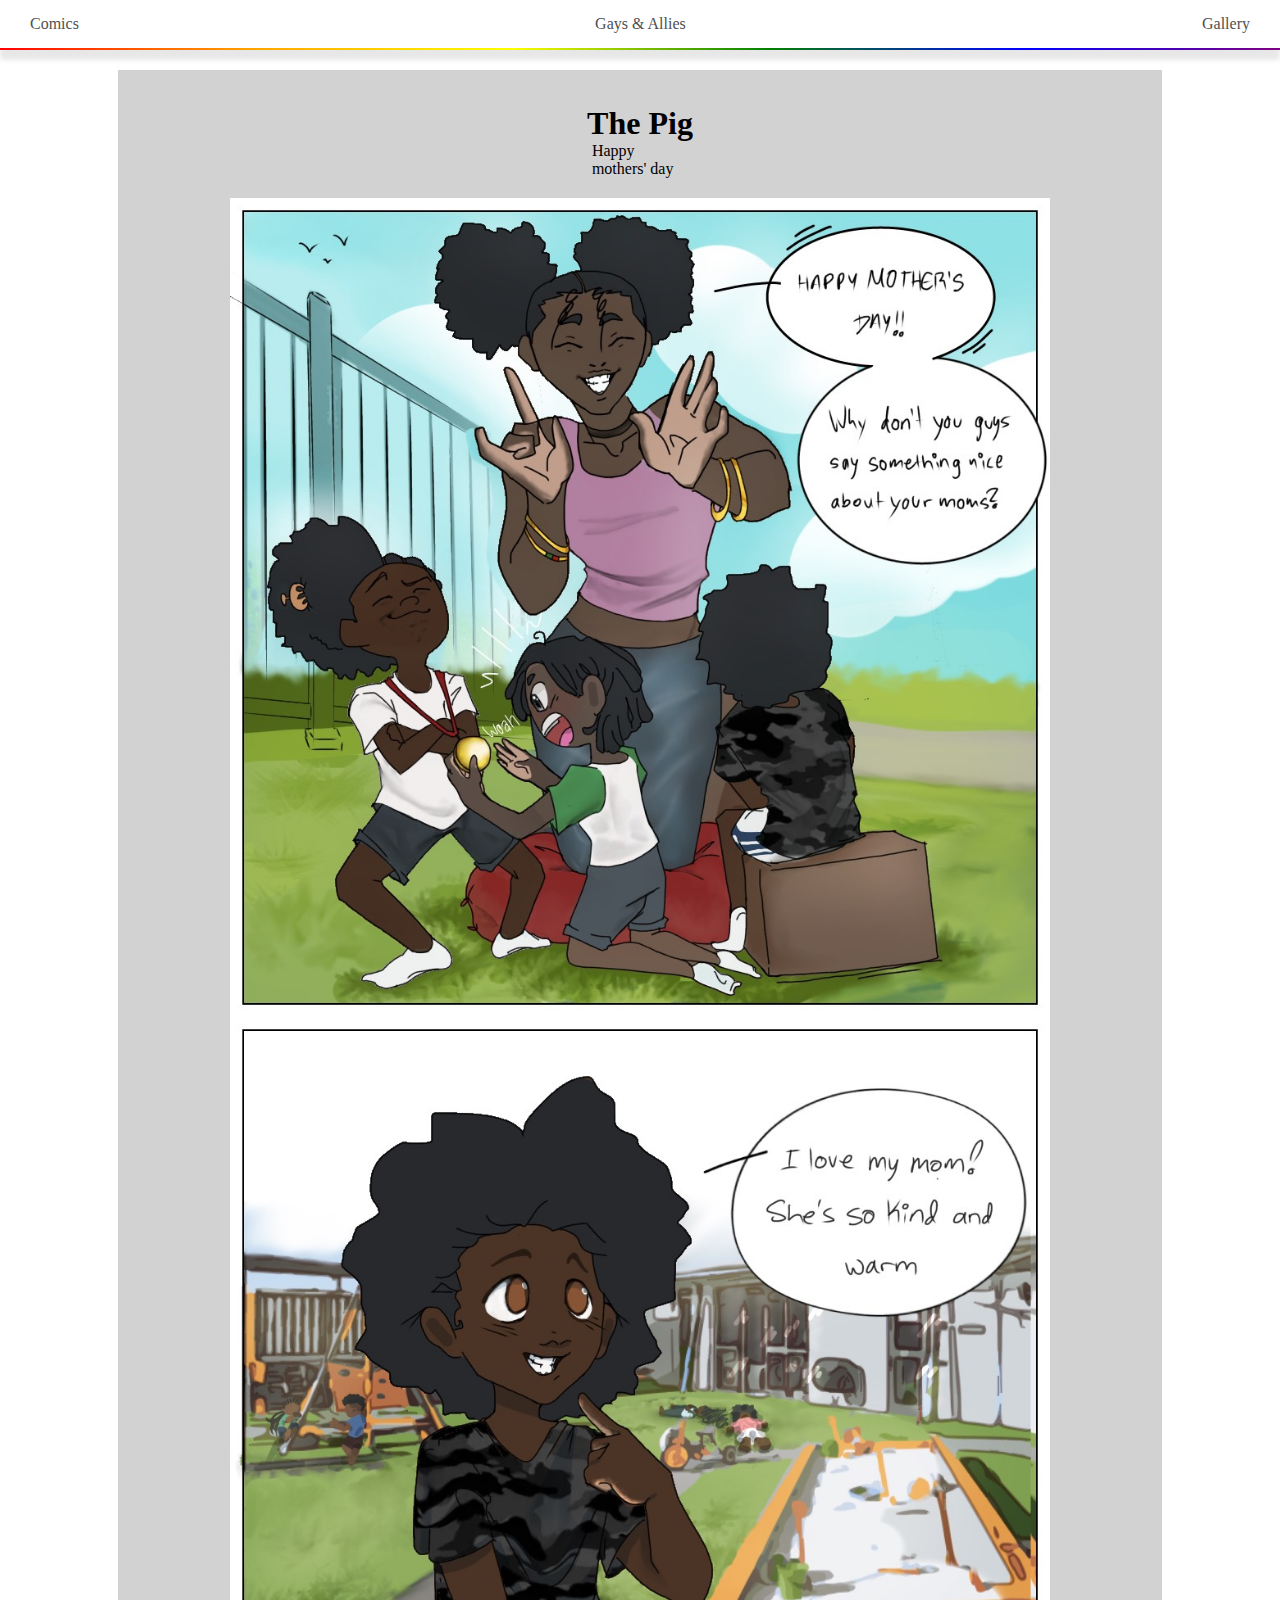
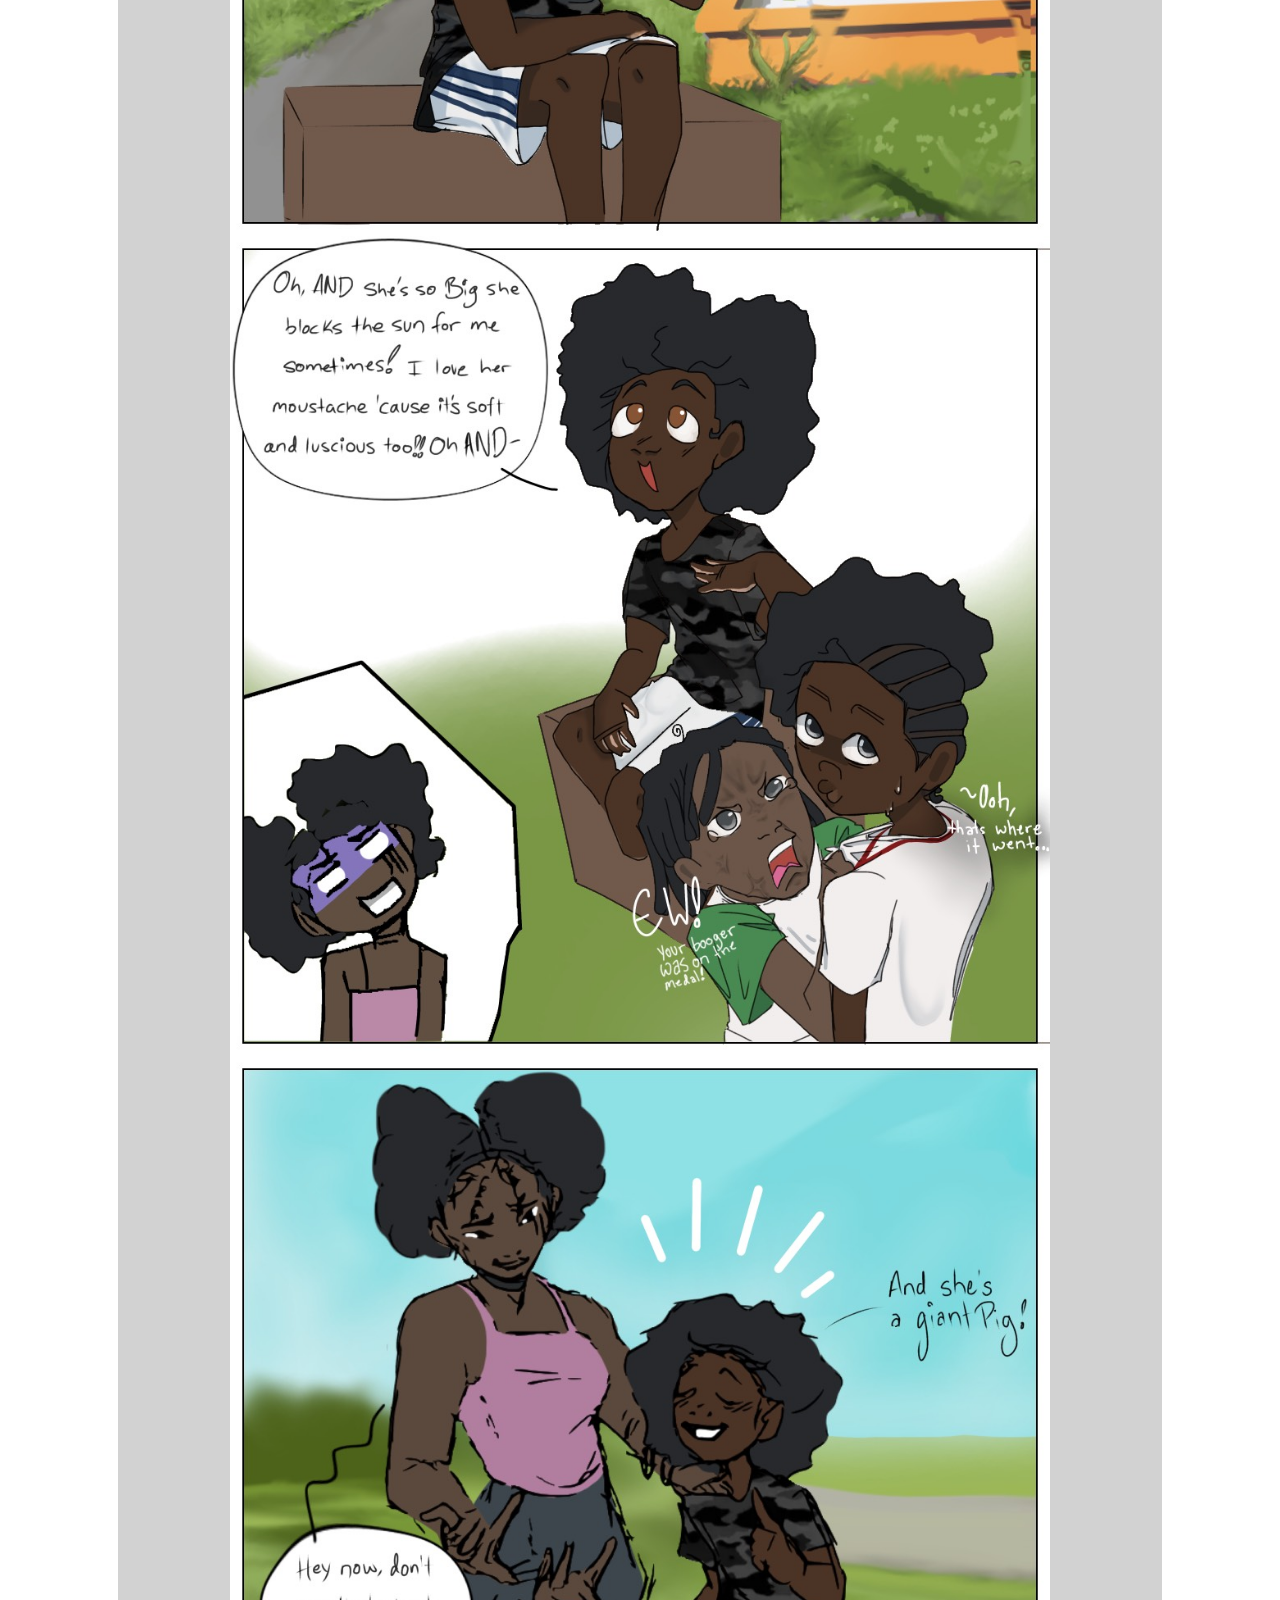
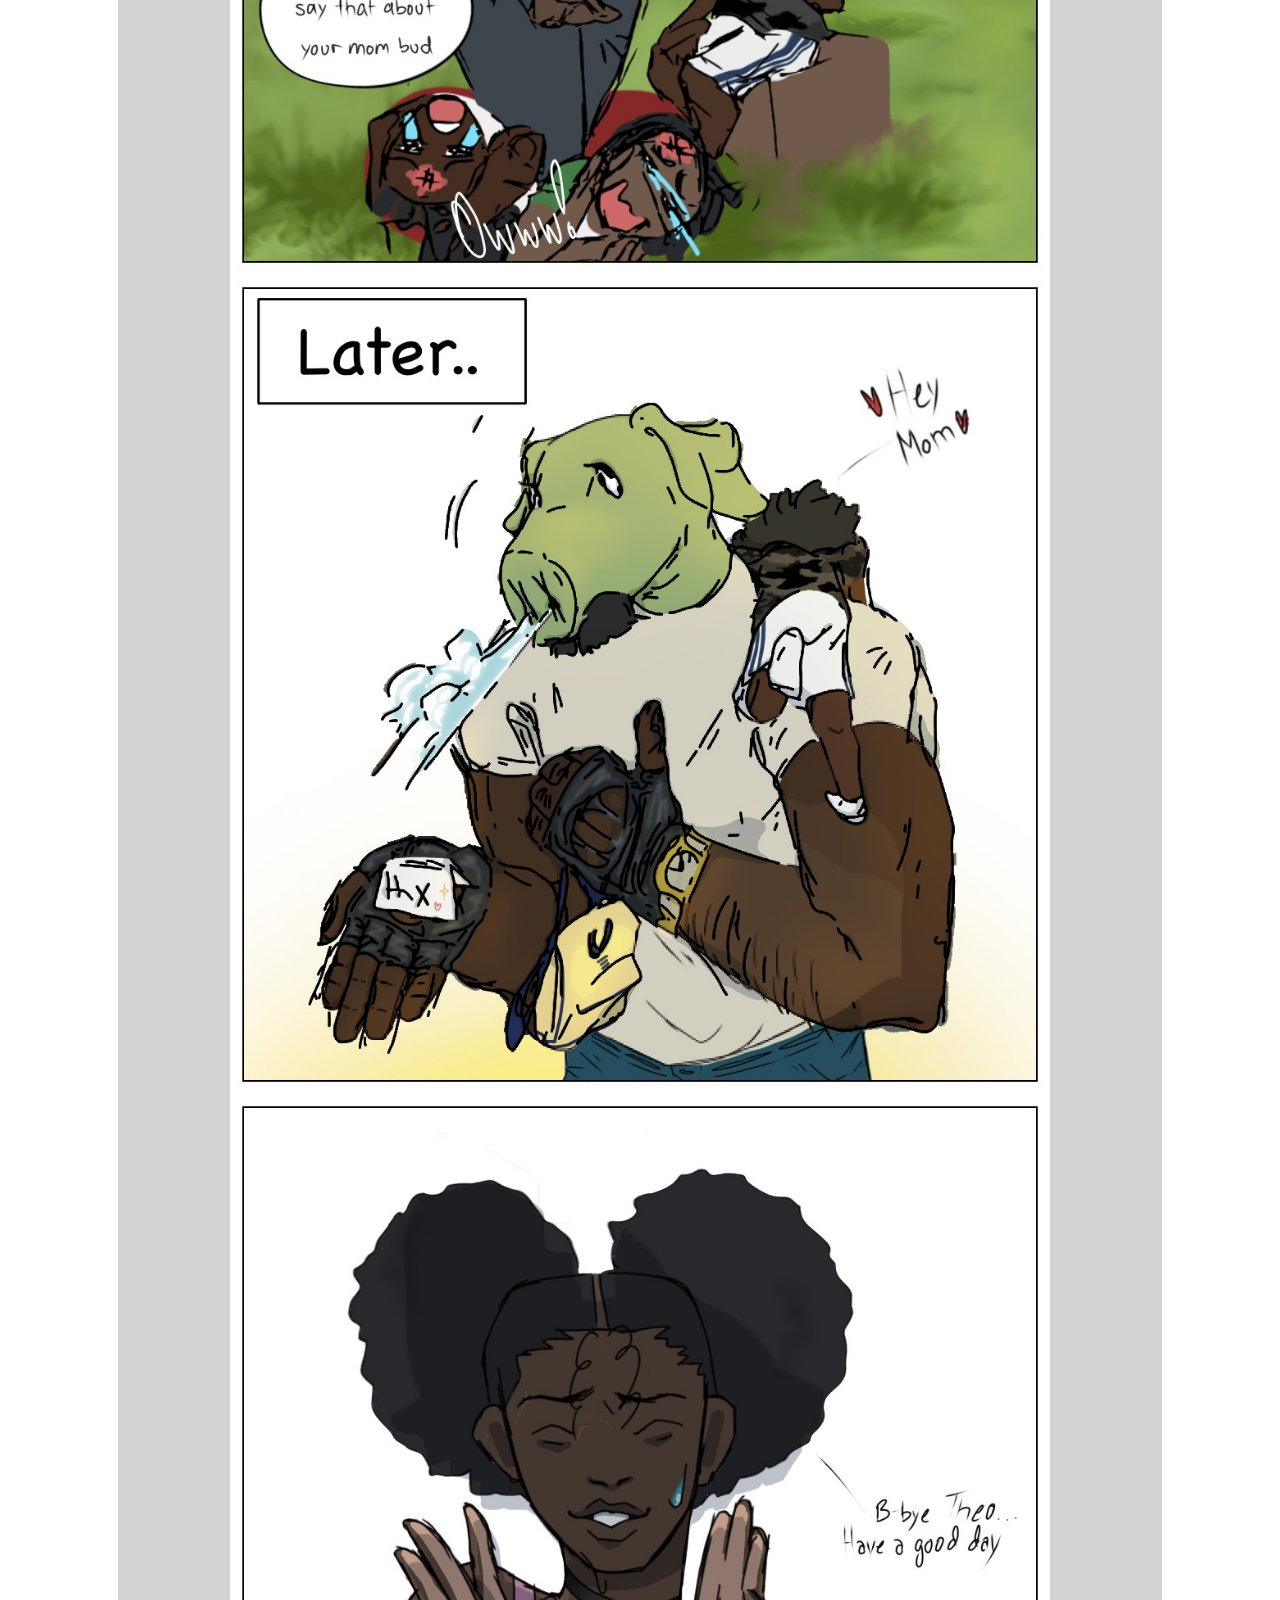
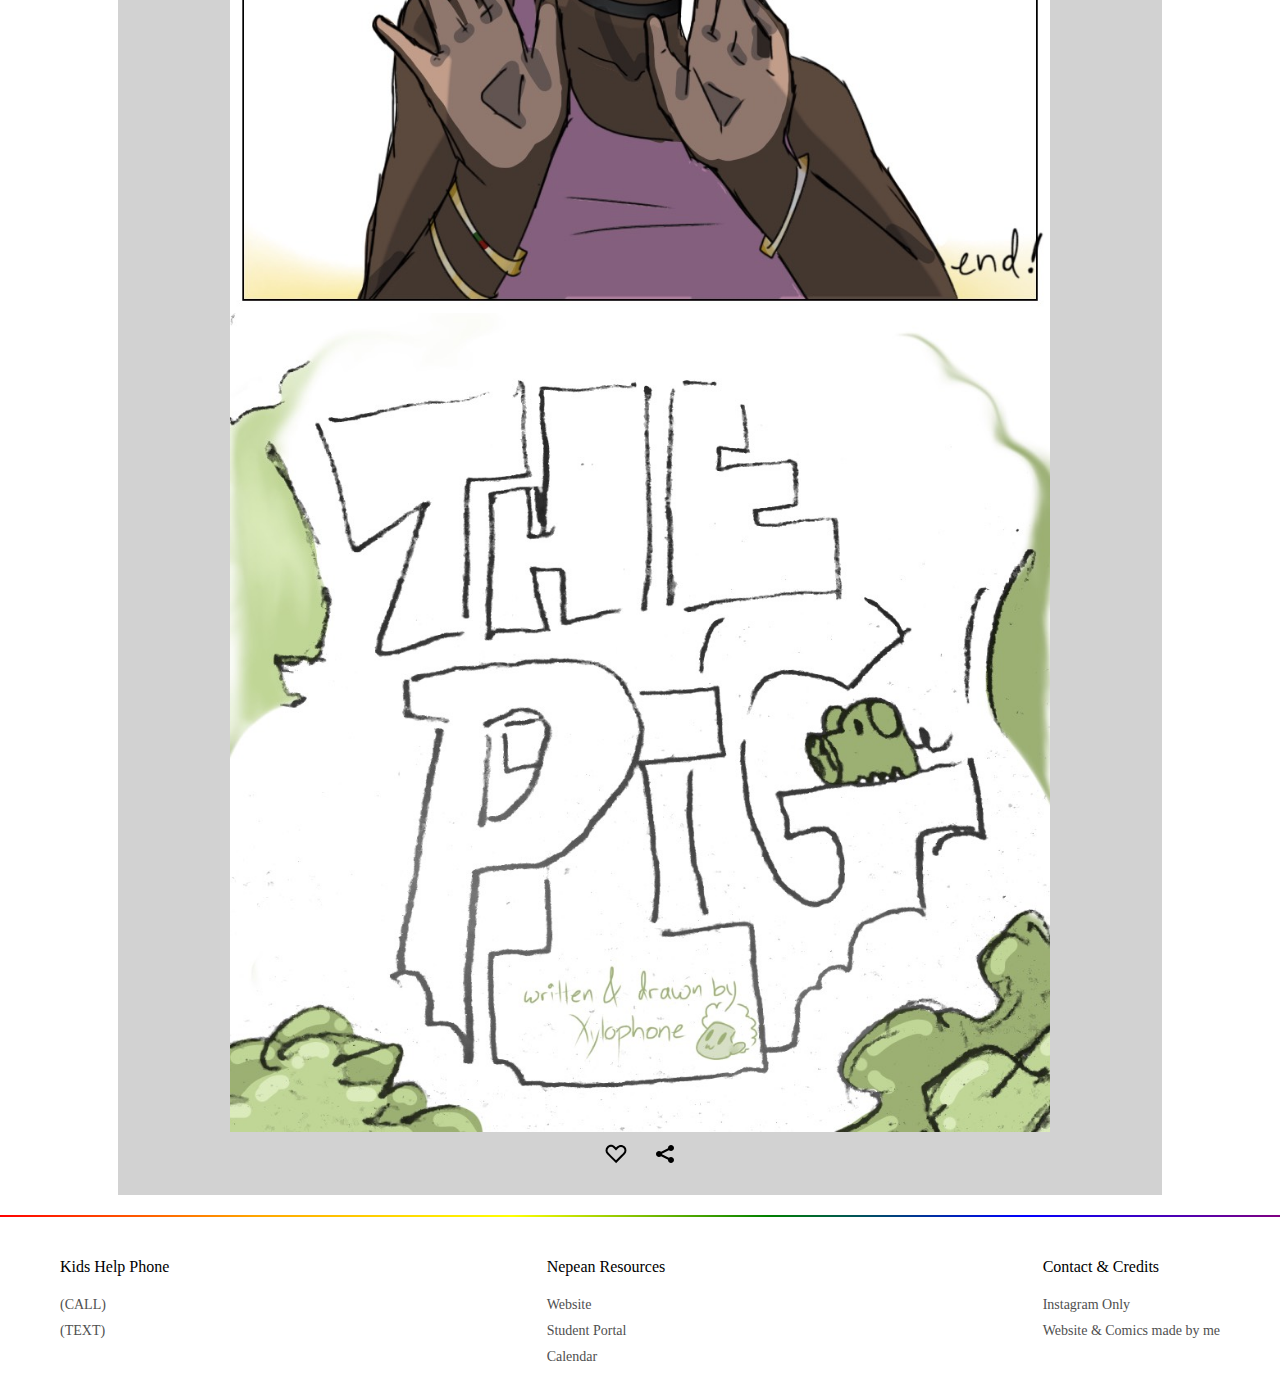
<file: story4.html>
<!DOCTYPE html>
<html lang="en">
  <head>
    <meta charset="UTF-8" />
    <meta name="viewport" content="width=device-width, initial-scale=1.0" />
    <meta http-equiv="X-UA-Compatible" content="ie=edge" />
    <title>HTML + CSS</title>
    <link rel="stylesheet" href="serie.css" />
  </head>
  <body>
    <header>
      <a href="index.html">Comics</a>
      <a class="logo" style="cursor:default;">Gays & Allies</a>
      <a href="gallery.html">Gallery</a>
    </header>

    <main class="main-area">
      <section class="seriestuff">
        <div class="serieinfo">
          <div class="serienav-title">
            <h1 style="margin: 0px">The Pig</h1>
          </div>
          <div class="serienav-info">
            <p style="margin: 0px">Happy mothers' day</p>
          </div>
        </div>
      </section>
      <section class="main-images"> 
        <img src="images/serie/IMG_7163.png"></img>
        <img src="images/serie/IMG_7164.png"></img>
        <img src="images/serie/IMG_7165.png"></img>
        <img src="images/serie/IMG_7166.png"></img>
        <img src="images/serie/IMG_7026.png"></img>
        <img src="images/serie/IMG_7168.png"></img>
        <img src="images/serie/IMG_7028.png"></img>
     </section> 

     <section class="seriestuff"> 
        <div class="like">
            <svg
            width="24"
            height="24"
            viewBox="0 0 24 24"
            fill="none"
            xmlns="http://www.w3.org/2000/svg"
          >
            <path
              fill-rule="evenodd"
              clip-rule="evenodd"
              d="M12.0122 5.57169L10.9252 4.48469C8.77734 2.33681 5.29493 2.33681 3.14705 4.48469C0.999162 6.63258 0.999162 10.115 3.14705 12.2629L11.9859 21.1017L11.9877 21.0999L12.014 21.1262L20.8528 12.2874C23.0007 10.1395 23.0007 6.65711 20.8528 4.50923C18.705 2.36134 15.2226 2.36134 13.0747 4.50923L12.0122 5.57169ZM11.9877 18.2715L16.9239 13.3352L18.3747 11.9342L18.3762 11.9356L19.4386 10.8732C20.8055 9.50635 20.8055 7.29028 19.4386 5.92344C18.0718 4.55661 15.8557 4.55661 14.4889 5.92344L12.0133 8.39904L12.006 8.3918L12.005 8.39287L9.51101 5.89891C8.14417 4.53207 5.92809 4.53207 4.56126 5.89891C3.19442 7.26574 3.19442 9.48182 4.56126 10.8487L7.10068 13.3881L7.10248 13.3863L11.9877 18.2715Z"
              fill="currentColor"
            />
          </svg>
        </div>
        <div class="share">
            <svg
            width="24"
            height="24"
            viewBox="0 0 24 24"
            fill="none"
            xmlns="http://www.w3.org/2000/svg"
          >
            <path
              d="M18 9C19.6569 9 21 7.65685 21 6C21 4.34315 19.6569 3 18 3C16.3431 3 15 4.34315 15 6C15 6.12549 15.0077 6.24919 15.0227 6.37063L8.08261 9.84066C7.54305 9.32015 6.80891 9 6 9C4.34315 9 3 10.3431 3 12C3 13.6569 4.34315 15 6 15C6.80891 15 7.54305 14.6798 8.08261 14.1593L15.0227 17.6294C15.0077 17.7508 15 17.8745 15 18C15 19.6569 16.3431 21 18 21C19.6569 21 21 19.6569 21 18C21 16.3431 19.6569 15 18 15C17.1911 15 16.457 15.3202 15.9174 15.8407L8.97733 12.3706C8.99229 12.2492 9 12.1255 9 12C9 11.8745 8.99229 11.7508 8.97733 11.6294L15.9174 8.15934C16.457 8.67985 17.1911 9 18 9Z"
              fill="currentColor"
            />
          </svg>
        </div>
    </section>
    </main>
    <footer>
      <div class="footercolumns">
        <p>Kids Help Phone</p>
        <a href="tel:1-800-668-6868">(CALL)</a>
        <a href="sms://686868?&&body=CONNECT">(TEXT)</a>
      </div>
      <div class="footercolumns">
        <p>Nepean Resources</p>
        <a href="https://nepeanhs.ocdsb.ca/">Website</a>
        <a href="https://sites.google.com/ocdsb.ca/ocdsb-student-portal/home"
          >Student Portal</a
        >
        <a href="https://www.ocdsb.ca/download/523327">Calendar</a>
      </div>
      <div class="footercolumns">
        <p>Contact & Credits</p>
        <a>Instagram Only</a>
        <a>Website & Comics made by me</a>
      </div>
    </footer>
  </body>
</html>
</file>
<file: gallery.css>
html {
  border: 0;
  margin: 0;
  padding: 0;
}
body {
  height: 100%;
  border: 0;
  margin: 0;
  padding: 0;
  display: grid;
  grid-gap: 20px 20px;
  grid-template-areas:
    " header header"
    "top top"
    "content content"
    "bottom bottom"
    "footer footer";
}
header {
  grid-area: header;
  display: flex;
  justify-content: space-between;
  align-items: center;
  border-bottom: 2px solid;
  border-image-slice: 1;
  border-image-source: linear-gradient(
    0.25turn,
    red,
    orange,
    yellow,
    green,
    blue,
    purple
  );
  box-shadow: 0 10px 5px rgba(0, 0, 0, 0.096);
}
ul {
  list-style-type: none;
  margin: 0;
  padding: 0;
  margin-right: 0.6rem;
  display: flex;
}
.logo {
  margin-left: 1.8rem;
  padding: 15px;
}
li {
  display: flex;
  align-items: center;
}
a {
  padding: 15px 30px;
  text-decoration: none;
  color: rgb(79, 79, 79);
}
input {
  padding: 15px;
  border: none;
}
button {
  padding: 15px;
  border: none;
}
/*Nav hover changes*/
li:hover {
  color: black;
  box-shadow: 0 0px 10px rgba(0, 0, 0, 0.273);
}

button:hover {
  background-color: rgb(205, 205, 205);
}
/* SERIESS*/
.art:hover {
  cursor: pointer;
}

/*BOTTOM SECTION*/
.linkcontainer {
  margin: auto 0px;
}
#bottomsection {
  grid-area: bottom;
  padding: 15px;
  display: flex;
  background-image: linear-gradient(to top, #fbc2eb 0%, #a6c1ee 100%);
  margin: 30px 0;
  box-shadow: 0 10px 5px rgba(0, 47, 255, 0.273);
  box-shadow: 10px 0 5px rgba(255, 0, 162, 0.273);
}
#bottomcontent {
  margin: 25px;
  color: rgb(83, 83, 83);
}
#bottomcontent p {
  margin-left: 2%;
}
.bottomlinks {
  gap: 8%;
  margin-left: 3%;
  background-color: white;
  width: fit-content;
  height: fit-content;
  justify-content: center;
  margin: auto auto;
  padding: 25px 26px;
  border-radius: 25px;
  box-shadow: 0 5px 5px rgba(0, 0, 0, 0.273);
}
.linkup {
  display: flex;
  flex-direction: column;
}
.linkup p {
  font-size: 10px;
  color: grey;
}

/*FOOTER SECTION*/
footer {
  grid-area: footer;
  display: flex;
  justify-content: space-between;
  padding: 25px;
  border-top: 2px solid;
  border-image-slice: 1;
  border-image-source: linear-gradient(
    0.25turn,
    red,
    orange,
    yellow,
    green,
    blue,
    purple
  );
}
.footercolumns {
  display: flex;
  flex-direction: column;
  padding: 0 35px;
}
.footercolumns a {
  font-size: 14px;
  padding: 5px 0;
  margin: 0;
  border: 0;
}
.my-credit:last-child:hover {
  box-shadow: 0 0px 10px rgba(231, 30, 30, 0.601);
  border-radius: 10px;
  cursor: grab;
}
footer a:hover {
  color: black;
  box-shadow: 0 0px 10px rgba(0, 0, 0, 0.273);
  border-radius: 10px;
}

@media only screen and (max-width: 800px) {
  #bottomsection {
    display: flex;
    flex-direction: column;
  }
}
</file>
<file: serie.css>
html {
  border: 0;
  margin: 0;
  padding: 0;
}
body {
  height: 100%;
  border: 0;
  margin: 0;
  padding: 0;
  display: grid;
  grid-gap: 20px 20px;
  grid-template-areas:
    " header header"
    "top top"
    "footer footer";
}
/*  NAV BAR */
header {
  grid-area: header;
  display: flex;
  justify-content: space-between;
  align-items: center;
  border-bottom: 2px solid;
  border-image-slice: 1;
  border-image-source: linear-gradient(
    0.25turn,
    red,
    orange,
    yellow,
    green,
    blue,
    purple
  );
  box-shadow: 0 10px 5px rgba(0, 0, 0, 0.096);
}
ul {
  list-style-type: none;
  margin: 0;
  padding: 0;
  margin-right: 0.6rem;
  display: flex;
}
li {
  display: flex;
  align-items: center;
}
a {
  padding: 15px 30px;
  text-decoration: none;
  color: rgb(79, 79, 79);
}
input {
  padding: 15px;
  border: none;
}
button {
  padding: 15px;
  border: none;
}
/*Nav hover changes*/
li:hover {
  color: black;
  box-shadow: 0 0px 10px rgba(0, 0, 0, 0.273);
}

button:hover {
  background-color: rgb(205, 205, 205);
}
/* SERIES INFO & CHAPTERS */
.main-area {
  height: fit-content;
  width: 80%;
  grid-area: top;
  margin: 0 auto;
  padding: 25px 10px;
  background-color: rgb(210, 210, 210);
}
.seriestuff {
  width: 100%;
  display: flex;
  justify-content: center;

  gap: 25px;
}
/*serie info @bottom of chapter*/
.seriestuff: nth-child(2) {
  transform: scale(2);
}
.serieinfo {
  display: flex;
  align-items: center;
  flex-direction: column;
  margin: 10px 0;
  padding: 0;
}
.serienav-title {
  margin: 0;
  padding: 0;
}
.serienav-info {
  width: 75%;
}
.main-images {
  margin: 10px 0;
}
.main-images * {
  width: 80%;
  height: fit-content;
  object-fit: cover;
  display: flex;
  flex-direction: column;
  margin: 0 auto;
  justify-content: center;
}
.main-images a {
  margin: 0;
}

/*FOOTER SECTION*/
footer {
  grid-area: footer;
  display: flex;
  justify-content: space-between;
  padding: 25px;
  border-top: 2px solid;
  border-image-slice: 1;
  border-image-source: linear-gradient(
    0.25turn,
    red,
    orange,
    yellow,
    green,
    blue,
    purple
  );
}
.footercolumns {
  display: flex;
  flex-direction: column;
  padding: 0 35px;
}
.footercolumns a {
  font-size: 14px;
  padding: 5px 0;
  margin: 0;
  border: 0;
}
.my-credit:last-child:hover {
  box-shadow: 0 0px 10px rgba(231, 30, 30, 0.601);
  border-radius: 10px;
  cursor: grab;
}
footer a:hover {
  color: black;
  box-shadow: 0 0px 10px rgba(0, 0, 0, 0.273);
  border-radius: 10px;
}

@media only screen and (max-width: 800px) {
  .main-area {
    width: 90%;
  }
  .seriestuff {
    width: 100%;
  }
}
</file>
